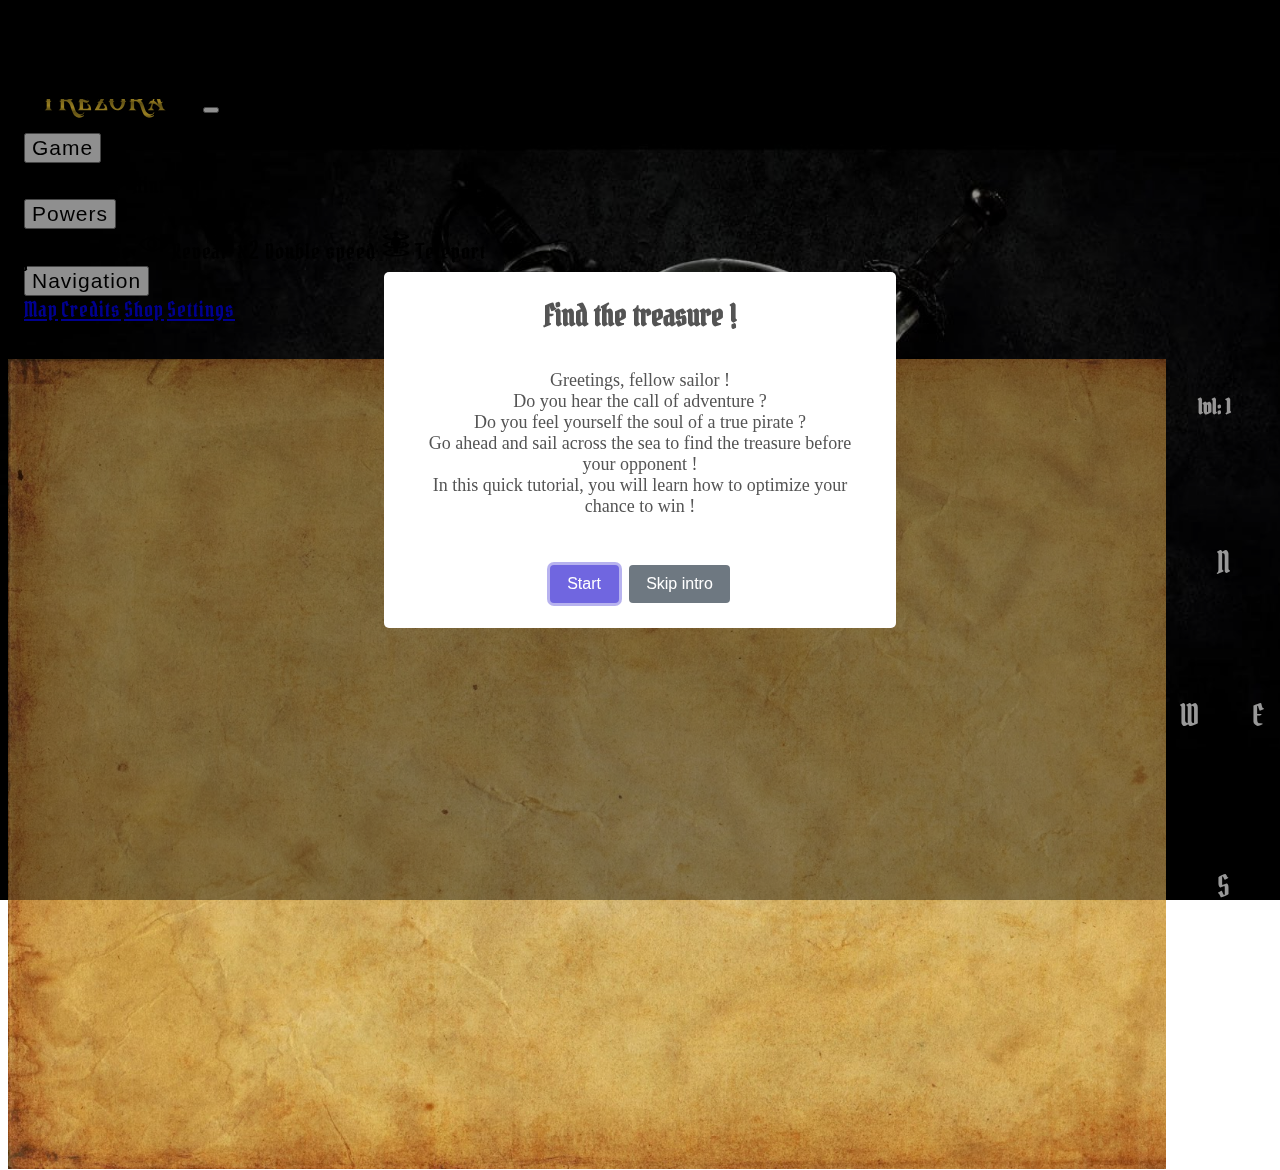
<file: index.html>
<!DOCTYPE html>
<html>
<head>
    <meta charset="UTF-8"/>
    <title>Trezora</title>
    <meta name="viewport" content="width=device-width, initial-scale=1, shrink-to-fit=no">
    <link rel="icon" href="favicon.ico" />
    <link rel="manifest" href="./manifest.json">
    <link rel="stylesheet" href="https://stackpath.bootstrapcdn.com/bootstrap/4.1.3/css/bootstrap.min.css"
          integrity="sha384-MCw98/SFnGE8fJT3GXwEOngsV7Zt27NXFoaoApmYm81iuXoPkFOJwJ8ERdknLPMO" crossorigin="anonymous">
    <script type="text/javascript" src="./libraries/sweetalert2.all.min.js"></script>
    <link rel="stylesheet" href="./libraries/sweetalert2.min.css">
    <script src="./scripts/Gamesystem.js"></script>
    <script src="./scripts/main.js"></script>
    <link rel="stylesheet" href="./styles/style.css">
    <link rel="stylesheet" href="./styles/map.css">
</head>
<body>
    <header>
        <nav class="navbar navbar-expand-lg fixed-top navbar-dark bg-dark">
            <a class="navbar-brand logo" id="logo" href="#">trezora</a>
            <button class="navbar-toggler" type="button" data-toggle="collapse" data-target="#navbarNavAltMarkup"
                    aria-controls="navbarNavAltMarkup" aria-expanded="false" aria-label="Toggle navigation">
                <span class="navbar-toggler-icon"></span>
            </button>
            <div class="collapse navbar-collapse" id="navbarNavAltMarkup">
                <div class="navbar-nav navdesktop">
                    <div class="dropdown">
                        <button class="btn btn-secondary dropdown-toggle" type="button" id="dropdownMenuButton" data-toggle="dropdown" aria-haspopup="true" aria-expanded="false">
                          Game
                        </button>
                        <div class="dropdown-menu" aria-labelledby="dropdownMenuButton">
                            <a class="dropdown-item" onclick="confirmNewGame()">
                                <svg width="30px" height="30px" viewBox="0 0 32 32" xmlns="http://www.w3.org/2000/svg">
                                    <g fill="none" fill-rule="evenodd">
                                        <path d="m0 0h32v32h-32z"/>
                                        <path d="m16 2v2h-1c-7.17970175 0-13 5.82029825-13 13 0 7.1797017 5.82029825 13 13 13 7.1797017 0 13-5.8202983 13-13 0-4.2891241-2.0939701-8.21220379-5.4976197-10.61865099l-.0010284 5.61865099h-2v-9h9v2l-5.4992882-.00033065c3.7221733 2.79318402 5.9979363 7.19873195 5.9979363 12.00033065 0 8.2842712-6.7157288 15-15 15-8.28427125 0-15-6.7157288-15-15 0-8.17940705 6.54678637-14.82973022 14.6861718-14.99678224l.3138282-.00321776z" fill="#000000" fill-rule="nonzero"/>
                                    </g>
                                </svg>
                                New
                            </a>
                            <a class="dropdown-item" onclick="hint()">
                                <svg fill="#000000" width="30px" height="30px" viewBox="0 0 56 56" xmlns="http://www.w3.org/2000/svg">
                                    <path d="M 27.9999 51.9063 C 41.0546 51.9063 51.9063 41.0781 51.9063 28 C 51.9063 14.9453 41.0312 4.0937 27.9765 4.0937 C 14.8983 4.0937 4.0937 14.9453 4.0937 28 C 4.0937 41.0781 14.9218 51.9063 27.9999 51.9063 Z M 27.9999 47.9219 C 16.9374 47.9219 8.1014 39.0625 8.1014 28 C 8.1014 16.9609 16.9140 8.0781 27.9765 8.0781 C 39.0155 8.0781 47.8983 16.9609 47.9219 28 C 47.9454 39.0625 39.0390 47.9219 27.9999 47.9219 Z M 27.5077 32.8516 C 28.6796 32.8516 29.4062 32.1250 29.4062 31.1875 L 29.4062 30.9063 C 29.4062 29.5937 30.1562 28.7734 31.7968 27.6953 C 34.0702 26.1953 35.6874 24.8125 35.6874 22.0234 C 35.6874 18.1094 32.2187 16.0234 28.2343 16.0234 C 24.2030 16.0234 21.5546 17.9219 20.9218 20.0781 C 20.8046 20.4766 20.7109 20.8516 20.7109 21.25 C 20.7109 22.2812 21.5546 22.8672 22.3280 22.8672 C 23.6640 22.8672 23.8749 22.1406 24.6249 21.2734 C 25.3983 19.9844 26.5234 19.2109 28.0936 19.2109 C 30.2265 19.2109 31.6093 20.4063 31.6093 22.2109 C 31.6093 23.8047 30.6249 24.5781 28.5858 25.9844 C 26.8983 27.1563 25.6327 28.3984 25.6327 30.6953 L 25.6327 31.0000 C 25.6327 32.2422 26.3124 32.8516 27.5077 32.8516 Z M 27.4609 39.8594 C 28.8202 39.8594 29.9921 38.7812 29.9921 37.4219 C 29.9921 36.0390 28.8436 34.9844 27.4609 34.9844 C 26.0780 34.9844 24.9296 36.0625 24.9296 37.4219 C 24.9296 38.7578 26.1014 39.8594 27.4609 39.8594 Z"/>
                                </svg>
                                Hint
                            </a>
                        </div>
                      </div>
                    <div class="dropdown">
                        <button class="btn btn-secondary dropdown-toggle" type="button" id="dropdownMenuButton" data-toggle="dropdown" aria-haspopup="true" aria-expanded="false">
                          Powers
                        </button>
                        <div class="dropdown-menu" aria-labelledby="dropdownMenuButton">
                            <a class="dropdown-item" onclick="usePower(this)" data-power = "compass">
                                <svg width="30px" height="30px" viewBox="0 0 100 100" xmlns="http://www.w3.org/2000/svg" xmlns:xlink="http://www.w3.org/1999/xlink" aria-hidden="true" role="img" class="iconify iconify--gis" preserveAspectRatio="xMidYMid meet">
                                    <path d="M49.956 10c-.591-.003-.916.4-1.007.872l-2.443 8.242a30.937 30.937 0 0 0-15.897 6.6c-2.538-1.378-5.075-2.763-7.615-4.133c-.47-.253-.882-.234-1.262.149c-.381.383-.273.947-.058 1.353l4.069 7.495a30.931 30.931 0 0 0-6.634 15.932c-2.774.823-5.552 1.639-8.323 2.467c-.51.153-.787.458-.786.998c.002.54.476.863.916.998l8.189 2.426a30.936 30.936 0 0 0 6.599 15.98c-1.385 2.552-2.778 5.104-4.156 7.658c-.253.47-.234.88.15 1.261c.382.38.946.274 1.352.06l7.537-4.091a30.933 30.933 0 0 0 15.922 6.622c.822 2.775 1.64 5.554 2.468 8.325c.153.51.458.787.998.786c.54-.002.863-.476.998-.916l2.426-8.189a30.89 30.89 0 0 0 16.006-6.632l7.568 4.11c.549.28.92.329 1.34-.087c.421-.416.366-.932.097-1.33l-4.12-7.593a30.962 30.962 0 0 0 6.591-15.958l8.233-2.44c.586-.19.883-.417.886-1.009c.003-.591-.4-.916-.872-1.007l-8.27-2.451a30.967 30.967 0 0 0-6.607-15.91l4.09-7.531c.279-.55.328-.92-.088-1.341a.957.957 0 0 0-.671-.305a1.15 1.15 0 0 0-.659.21l-7.546 4.097a30.883 30.883 0 0 0-15.978-6.62l-2.434-8.212c-.19-.586-.417-.883-1.009-.886zm-.001 4.176v31.04a4.783 4.783 0 0 0-2.306.619l-4.979-6.308l5.214-18.143l.7-2.441zM54.14 21.6a28.54 28.54 0 0 1 12.96 5.355l-9.797 5.318zm-8.377.025l-3.144 10.607c-3.241-1.762-6.484-3.517-9.726-5.278a28.553 28.553 0 0 1 12.87-5.329zM24.65 24.65l15.602 15.57l-.008.023c-1.987.589-3.972 1.18-5.96 1.768l-5.988-10.793l-1.223-2.205zm50.648.018l-3.343 3.344l-1.673 1.672L59.73 40.237l-.075-.022l-1.754-5.916l10.865-6.015l1.308-.722l.89-.494zm-2.278 8.188a28.554 28.554 0 0 1 5.355 12.907l-10.648-3.156zm-46.039.008l5.29 9.744c-3.554 1.05-7.104 2.108-10.657 3.16a28.538 28.538 0 0 1 5.367-12.904zm33.392 9.779l18.242 5.24l2.413.694l4.795 1.378h-31.04a4.783 4.783 0 0 0-.631-2.328zm-15.156 7.312l-.002.045c0 .798.2 1.583.581 2.284L39.5 57.241l-6.241-1.788l-11.88-3.4v-.002l-2.438-.698l-4.813-1.378zm33.184 4.184a28.538 28.538 0 0 1-5.348 12.95l-5.313-9.79zm-56.79.003l10.647 3.155c-1.775 3.265-3.542 6.532-5.316 9.797a28.549 28.549 0 0 1-5.331-12.952zm30.697.047l4.96 6.211l-1.803 6.296L52.05 78.62l-.698 2.439l-1.378 4.813l-.02-31.09c.842.002 1.716-.218 2.354-.593zm13.403 3.71l6.01 10.86l1.218 2.199l2.421 4.374l-3.374-3.375l-1.673-1.672l-10.607-10.607zm-25.475 1.832c.592 2 1.187 3.996 1.778 5.996l-10.786 5.984l-2.207 1.224l-4.405 2.445zm17.074 7.966l9.82 5.333a28.552 28.552 0 0 1-12.989 5.358zm-14.7.042c1.05 3.55 2.106 7.097 3.157 10.646a28.54 28.54 0 0 1-12.894-5.36z" fill="#000000"></path>
                                    <path d="M46 8V0h1.981l4.127 5.342V0H54v8h-2.043l-4.065-5.217V8z" aria-label="N" letter-spacing="0" fill="#000000"></path>
                                    <path d="M46 97.347l1.933-.147q.174.764.705 1.123q.536.359 1.443.359q.96 0 1.442-.317q.49-.321.49-.749q0-.274-.208-.464q-.201-.195-.711-.337q-.349-.095-1.59-.338q-1.598-.31-2.242-.764q-.906-.639-.906-1.556q0-.59.423-1.102q.43-.517 1.228-.786q.805-.269 1.94-.269q1.852 0 2.785.638q.94.638.986 1.703l-1.986.069q-.128-.596-.55-.854q-.417-.264-1.256-.264q-.866 0-1.356.28q-.315.179-.315.48q0 .274.295.469q.376.248 1.826.517q1.45.269 2.14.559q.699.284 1.088.785q.396.496.396 1.23q0 .664-.47 1.244t-1.329.865q-.859.279-2.14.279q-1.866 0-2.866-.675q-1-.68-1.195-1.978z" aria-label="S" letter-spacing="0" fill="#000000"></path>
                                    <path d="M92 54v-8h7.8v1.353h-5.676v1.774h5.28v1.348h-5.28v2.177H100V54z" aria-label="E" letter-spacing="0" fill="#000000"></path>
                                    <path d="M1.455 54L0 46h1.26l.919 5.495L3.293 46h1.464l1.068 5.588L6.761 46H8l-1.48 8H5.214L4 48.02L2.79 54z" aria-label="W" letter-spacing="0" fill="#000000"></path>
                                </svg>
                                Compass
                            </a>
                            <a class="dropdown-item" onclick="usePower(this)" data-power = "reveal">
                                <svg version="1.1" id="Layer_1" xmlns="http://www.w3.org/2000/svg" xmlns:xlink="http://www.w3.org/1999/xlink" 
                                        width="30px" height="30px" viewBox="0 0 40 40" enable-background="new 0 0 40 40" xml:space="preserve">
                                    <g>
                                        <path fill = "#000000" fill-rule="evenodd" clip-rule="evenodd" d="M20,29.616c-6.911,0-13.412-3.681-17-9.615c3.588-5.935,10.089-9.617,17-9.617
                                            c6.91,0,13.412,3.682,17,9.617C33.412,25.936,26.91,29.616,20,29.616L20,29.616z M19.998,12.254
                                            c-5.817,0-11.309,2.848-14.687,7.618l-0.088,0.125l0.088,0.124c3.378,4.77,8.87,7.618,14.687,7.618
                                            c5.82,0,11.311-2.849,14.687-7.618l0.089-0.124l-0.089-0.125C31.309,15.103,25.818,12.254,19.998,12.254L19.998,12.254z"/>
                                        <path  fill = "#000000" fill-rule="evenodd" clip-rule="evenodd" d="M19.987,13.521c-3.574,0-6.478,2.9-6.478,6.479c0,3.579,2.904,6.478,6.478,6.478
                                            c3.581,0,6.478-2.898,6.478-6.478C26.465,16.42,23.568,13.521,19.987,13.521z M19.987,24.857c-2.68,0-4.858-2.175-4.858-4.858
                                            s2.178-4.859,4.858-4.859c2.686,0,4.858,2.175,4.858,4.859S22.673,24.857,19.987,24.857z"/>
                                    </g>
                                </svg>
                                Reveal
                            </a>
                            <a class="dropdown-item" onclick="usePower(this)" data-power = "doublespeed">
                                <span style="font-size: 25px;width:30px;margin-left:5px;margin-right: 5px;">x2</span>Double speed
                            </a>
                            <a class="dropdown-item" onclick="usePower(this)"  data-power = "teleport">
                                <svg width="30px" height="30px" viewBox="0 0 512 512" xmlns="http://www.w3.org/2000/svg">
                                    <path fill="#000000" d="M249.334 22.717c-18.64 2.424-35.677 23.574-37.043 51.49v.02c-.057 1.186-.097 2.38-.097 3.59 0 16.362 5.658 30.827 13.942 40.818l10.127 12.213-15.592 2.933c-10.75 2.025-18.622 7.702-25.373 16.978-2.285 3.14-4.384 6.707-6.31 10.62-57.54-6.44-97.91-21.06-97.91-37.952 0-17.363 42.647-31.983 102.75-37.97-.213-2.51-.323-5.057-.323-7.636v-.002c0-.84.024-1.674.047-2.51-96.43 6.77-167.298 29.15-167.3 55.71-.002 25.33 64.462 46.86 154.074 54.67-.19.742-.394 1.465-.576 2.216-2.36 9.72-4.05 20.22-5.268 31.03-.01 0-.02 0-.03.002-.418 3.653-.78 7.34-1.095 11.046l.05-.005c-1.316 15.777-1.772 31.88-1.893 46.95h35.894l2.115 28.4c-68.24-4.994-118.444-21.004-118.444-39.843 0-13.243 24.83-24.89 63.27-32.33.3-4.056.66-8.115 1.076-12.162-76.42 9.353-129.17 29.168-129.172 52.086-.002 28.17 79.71 51.643 185.098 56.768l5.94 79.77c10.5 2.648 24.84 4.162 39.017 4.068 13.79-.092 27.235-1.71 36.45-4l5.263-79.846c105.308-5.14 184.935-28.605 184.935-56.76 0-23.013-53.196-42.895-130.13-52.2.304 4.02.557 8.047.755 12.07 38.883 7.43 63.965 19.17 63.965 32.536 0 18.84-49.804 34.85-117.908 39.844l1.87-28.402h34.18c-.012-15.113-.127-31.27-1.033-47.094.01 0 .02.002.032.004-.214-3.687-.472-7.352-.782-10.986l-.02-.002c-.94-11.157-2.367-21.984-4.546-31.967-.09-.405-.184-.803-.275-1.206 89.518-7.826 153.893-29.344 153.893-54.656 0-26.787-72.076-49.332-169.77-55.887.025.895.053 1.788.053 2.688 0 2.5-.104 4.97-.304 7.407 61.19 5.836 104.61 20.61 104.61 38.2 0 16.805-39.633 31.355-96.524 37.848-2.01-4.283-4.26-8.15-6.762-11.505-6.83-9.167-15.063-14.81-27.14-16.682l-15.913-2.47 10.037-12.59c6.928-8.69 11.912-20.715 13.057-34.268h.002c.163-1.95.25-3.93.25-5.938 0-.77-.022-1.532-.048-2.29-.015-.48-.033-.958-.057-1.434h-.002c-1.48-29.745-20.507-51.3-41.076-51.3-2.528 0-3.966-.087-4.03-.08h-.003zM194.54 355.822c-97.11 6.655-168.573 29.11-168.573 55.8 0 31.932 102.243 57.815 228.367 57.815S482.7 443.555 482.7 411.623c0-26.608-71.02-49.004-167.67-55.736l-.655 9.93c60.363 6.055 103.074 20.956 103.074 38.394 0 22.81-73.032 41.298-163.12 41.298-90.088 0-163.12-18.49-163.12-41.297 0-17.533 43.18-32.502 104.07-38.493l-.74-9.895z"/>
                                </svg>
                                Teleport
                            </a>
                        </div>
                      </div>
                    <div class="dropdown">
                        <button class="btn btn-secondary dropdown-toggle" type="button" id="dropdownMenuButton" data-toggle="dropdown" aria-haspopup="true" aria-expanded="false">
                          Navigation
                        </button>
                        <div class="dropdown-menu" aria-labelledby="dropdownMenuButton">
                          <a class="dropdown-item" href="./index.html">Map</a>
                          <a class="dropdown-item" href="./credits.html">Credits</a>
                          <a class="dropdown-item" href="./shop.html">Shop</a>
                          <a class="dropdown-item" href="./settings.html">Settings</a>
                        </div>
                      </div>
                </div>
                <div class="navbar-nav navresponsive">
                    <a class="nav-item" onclick="confirmNewGame()" title = "New">
                        <svg width="40px" height="40px" viewBox="0 0 32 32" xmlns="http://www.w3.org/2000/svg">
                            <g fill="none" fill-rule="evenodd">
                                <path d="m0 0h32v32h-32z"/>
                                <path d="m16 2v2h-1c-7.17970175 0-13 5.82029825-13 13 0 7.1797017 5.82029825 13 13 13 7.1797017 0 13-5.8202983 13-13 0-4.2891241-2.0939701-8.21220379-5.4976197-10.61865099l-.0010284 5.61865099h-2v-9h9v2l-5.4992882-.00033065c3.7221733 2.79318402 5.9979363 7.19873195 5.9979363 12.00033065 0 8.2842712-6.7157288 15-15 15-8.28427125 0-15-6.7157288-15-15 0-8.17940705 6.54678637-14.82973022 14.6861718-14.99678224l.3138282-.00321776z" fill="#fff" fill-rule="nonzero"/>
                            </g>
                        </svg>
                    </a>
                    <a class="nav-item" href="./shop.html">
                        <img class="shopicon" src="./images/shop_icon.png" alt="" height="40" width="40">
                    </a>
                    <a class="nav-item" href="./settings.html">
                        <img class="shopicon" src="./images/settings/settings.svg" alt="" height="40" width="40">
                    </a>
                    <a class="nav-item" onclick="hint()" title = "Hint">
                        <svg fill="#fff" width="40px" height="40px" viewBox="0 0 56 56" xmlns="http://www.w3.org/2000/svg">
                            <path d="M 27.9999 51.9063 C 41.0546 51.9063 51.9063 41.0781 51.9063 28 C 51.9063 14.9453 41.0312 4.0937 27.9765 4.0937 C 14.8983 4.0937 4.0937 14.9453 4.0937 28 C 4.0937 41.0781 14.9218 51.9063 27.9999 51.9063 Z M 27.9999 47.9219 C 16.9374 47.9219 8.1014 39.0625 8.1014 28 C 8.1014 16.9609 16.9140 8.0781 27.9765 8.0781 C 39.0155 8.0781 47.8983 16.9609 47.9219 28 C 47.9454 39.0625 39.0390 47.9219 27.9999 47.9219 Z M 27.5077 32.8516 C 28.6796 32.8516 29.4062 32.1250 29.4062 31.1875 L 29.4062 30.9063 C 29.4062 29.5937 30.1562 28.7734 31.7968 27.6953 C 34.0702 26.1953 35.6874 24.8125 35.6874 22.0234 C 35.6874 18.1094 32.2187 16.0234 28.2343 16.0234 C 24.2030 16.0234 21.5546 17.9219 20.9218 20.0781 C 20.8046 20.4766 20.7109 20.8516 20.7109 21.25 C 20.7109 22.2812 21.5546 22.8672 22.3280 22.8672 C 23.6640 22.8672 23.8749 22.1406 24.6249 21.2734 C 25.3983 19.9844 26.5234 19.2109 28.0936 19.2109 C 30.2265 19.2109 31.6093 20.4063 31.6093 22.2109 C 31.6093 23.8047 30.6249 24.5781 28.5858 25.9844 C 26.8983 27.1563 25.6327 28.3984 25.6327 30.6953 L 25.6327 31.0000 C 25.6327 32.2422 26.3124 32.8516 27.5077 32.8516 Z M 27.4609 39.8594 C 28.8202 39.8594 29.9921 38.7812 29.9921 37.4219 C 29.9921 36.0390 28.8436 34.9844 27.4609 34.9844 C 26.0780 34.9844 24.9296 36.0625 24.9296 37.4219 C 24.9296 38.7578 26.1014 39.8594 27.4609 39.8594 Z"/>
                        </svg>
                    </a>
                    <a class="nav-item" href="./credits.html" title = "Credits">
                        <svg width="40px" height="40px" viewBox="0 0 24 24" fill="none" xmlns="http://www.w3.org/2000/svg">
                            <path d="M12 22C6.48 22 2 17.52 2 12C2 6.48 6.48 2 12 2C17.52 2 22 6.48 22 12C22 17.52 17.52 22 12 22Z" stroke="#fff" stroke-width="1.5" stroke-linecap="round" stroke-linejoin="round"/>
                            <path d="M14.88 15C14.17 15.62 13.25 16 12.24 16C10.03 16 8.23999 14.21 8.23999 12C8.23999 9.79 10.03 8 12.24 8C13.25 8 14.17 8.38 14.88 9" stroke="#fff" stroke-width="1.5" stroke-linecap="round" stroke-linejoin="round"/>
                        </svg>
                    </a>
                </div>
                <div class="navbar-nav navresponsive">
                    <a class="nav-item" onclick="usePower(this)" title = "compass" data-power="compass">
                        <svg width="40px" height="40px" viewBox="0 0 100 100" xmlns="http://www.w3.org/2000/svg" xmlns:xlink="http://www.w3.org/1999/xlink" aria-hidden="true" role="img" class="iconify iconify--gis" preserveAspectRatio="xMidYMid meet">
                            <path d="M49.956 10c-.591-.003-.916.4-1.007.872l-2.443 8.242a30.937 30.937 0 0 0-15.897 6.6c-2.538-1.378-5.075-2.763-7.615-4.133c-.47-.253-.882-.234-1.262.149c-.381.383-.273.947-.058 1.353l4.069 7.495a30.931 30.931 0 0 0-6.634 15.932c-2.774.823-5.552 1.639-8.323 2.467c-.51.153-.787.458-.786.998c.002.54.476.863.916.998l8.189 2.426a30.936 30.936 0 0 0 6.599 15.98c-1.385 2.552-2.778 5.104-4.156 7.658c-.253.47-.234.88.15 1.261c.382.38.946.274 1.352.06l7.537-4.091a30.933 30.933 0 0 0 15.922 6.622c.822 2.775 1.64 5.554 2.468 8.325c.153.51.458.787.998.786c.54-.002.863-.476.998-.916l2.426-8.189a30.89 30.89 0 0 0 16.006-6.632l7.568 4.11c.549.28.92.329 1.34-.087c.421-.416.366-.932.097-1.33l-4.12-7.593a30.962 30.962 0 0 0 6.591-15.958l8.233-2.44c.586-.19.883-.417.886-1.009c.003-.591-.4-.916-.872-1.007l-8.27-2.451a30.967 30.967 0 0 0-6.607-15.91l4.09-7.531c.279-.55.328-.92-.088-1.341a.957.957 0 0 0-.671-.305a1.15 1.15 0 0 0-.659.21l-7.546 4.097a30.883 30.883 0 0 0-15.978-6.62l-2.434-8.212c-.19-.586-.417-.883-1.009-.886zm-.001 4.176v31.04a4.783 4.783 0 0 0-2.306.619l-4.979-6.308l5.214-18.143l.7-2.441zM54.14 21.6a28.54 28.54 0 0 1 12.96 5.355l-9.797 5.318zm-8.377.025l-3.144 10.607c-3.241-1.762-6.484-3.517-9.726-5.278a28.553 28.553 0 0 1 12.87-5.329zM24.65 24.65l15.602 15.57l-.008.023c-1.987.589-3.972 1.18-5.96 1.768l-5.988-10.793l-1.223-2.205zm50.648.018l-3.343 3.344l-1.673 1.672L59.73 40.237l-.075-.022l-1.754-5.916l10.865-6.015l1.308-.722l.89-.494zm-2.278 8.188a28.554 28.554 0 0 1 5.355 12.907l-10.648-3.156zm-46.039.008l5.29 9.744c-3.554 1.05-7.104 2.108-10.657 3.16a28.538 28.538 0 0 1 5.367-12.904zm33.392 9.779l18.242 5.24l2.413.694l4.795 1.378h-31.04a4.783 4.783 0 0 0-.631-2.328zm-15.156 7.312l-.002.045c0 .798.2 1.583.581 2.284L39.5 57.241l-6.241-1.788l-11.88-3.4v-.002l-2.438-.698l-4.813-1.378zm33.184 4.184a28.538 28.538 0 0 1-5.348 12.95l-5.313-9.79zm-56.79.003l10.647 3.155c-1.775 3.265-3.542 6.532-5.316 9.797a28.549 28.549 0 0 1-5.331-12.952zm30.697.047l4.96 6.211l-1.803 6.296L52.05 78.62l-.698 2.439l-1.378 4.813l-.02-31.09c.842.002 1.716-.218 2.354-.593zm13.403 3.71l6.01 10.86l1.218 2.199l2.421 4.374l-3.374-3.375l-1.673-1.672l-10.607-10.607zm-25.475 1.832c.592 2 1.187 3.996 1.778 5.996l-10.786 5.984l-2.207 1.224l-4.405 2.445zm17.074 7.966l9.82 5.333a28.552 28.552 0 0 1-12.989 5.358zm-14.7.042c1.05 3.55 2.106 7.097 3.157 10.646a28.54 28.54 0 0 1-12.894-5.36z" fill="#fff"></path>
                            <path d="M46 8V0h1.981l4.127 5.342V0H54v8h-2.043l-4.065-5.217V8z" aria-label="N" letter-spacing="0" fill="#fff"></path>
                            <path d="M46 97.347l1.933-.147q.174.764.705 1.123q.536.359 1.443.359q.96 0 1.442-.317q.49-.321.49-.749q0-.274-.208-.464q-.201-.195-.711-.337q-.349-.095-1.59-.338q-1.598-.31-2.242-.764q-.906-.639-.906-1.556q0-.59.423-1.102q.43-.517 1.228-.786q.805-.269 1.94-.269q1.852 0 2.785.638q.94.638.986 1.703l-1.986.069q-.128-.596-.55-.854q-.417-.264-1.256-.264q-.866 0-1.356.28q-.315.179-.315.48q0 .274.295.469q.376.248 1.826.517q1.45.269 2.14.559q.699.284 1.088.785q.396.496.396 1.23q0 .664-.47 1.244t-1.329.865q-.859.279-2.14.279q-1.866 0-2.866-.675q-1-.68-1.195-1.978z" aria-label="S" letter-spacing="0" fill="#fff"></path>
                            <path d="M92 54v-8h7.8v1.353h-5.676v1.774h5.28v1.348h-5.28v2.177H100V54z" aria-label="E" letter-spacing="0" fill="#fff"></path>
                            <path d="M1.455 54L0 46h1.26l.919 5.495L3.293 46h1.464l1.068 5.588L6.761 46H8l-1.48 8H5.214L4 48.02L2.79 54z" aria-label="W" letter-spacing="0" fill="#fff"></path>
                        </svg>
                    </a>
                    <a class="nav-item" onclick="usePower(this)" title = "reveal" data-power="reveal">
                        <svg version="1.1" id="Layer_1" xmlns="http://www.w3.org/2000/svg" xmlns:xlink="http://www.w3.org/1999/xlink" 
                            width="40px" height="40px" viewBox="0 0 40 40" enable-background="new 0 0 40 40" xml:space="preserve">
                        <g>
                            <path fill = "#fff" fill-rule="evenodd" clip-rule="evenodd" d="M20,29.616c-6.911,0-13.412-3.681-17-9.615c3.588-5.935,10.089-9.617,17-9.617
                                c6.91,0,13.412,3.682,17,9.617C33.412,25.936,26.91,29.616,20,29.616L20,29.616z M19.998,12.254
                                c-5.817,0-11.309,2.848-14.687,7.618l-0.088,0.125l0.088,0.124c3.378,4.77,8.87,7.618,14.687,7.618
                                c5.82,0,11.311-2.849,14.687-7.618l0.089-0.124l-0.089-0.125C31.309,15.103,25.818,12.254,19.998,12.254L19.998,12.254z"/>
                            <path  fill = "#fff" fill-rule="evenodd" clip-rule="evenodd" d="M19.987,13.521c-3.574,0-6.478,2.9-6.478,6.479c0,3.579,2.904,6.478,6.478,6.478
                                c3.581,0,6.478-2.898,6.478-6.478C26.465,16.42,23.568,13.521,19.987,13.521z M19.987,24.857c-2.68,0-4.858-2.175-4.858-4.858
                                s2.178-4.859,4.858-4.859c2.686,0,4.858,2.175,4.858,4.859S22.673,24.857,19.987,24.857z"/>
                        </g>
                        </svg>
                    </a>
                    <a class="nav-item doublespeed" onclick="usePower(this)" title = "double speed" data-power = "doublespeed">x2</a>
                    <a class="nav-item" onclick="usePower(this)" title = "teleport" data-power = "teleport">
                        <svg width="40px" height="40px" viewBox="0 0 512 512" xmlns="http://www.w3.org/2000/svg">
                            <path fill="#fff" d="M249.334 22.717c-18.64 2.424-35.677 23.574-37.043 51.49v.02c-.057 1.186-.097 2.38-.097 3.59 0 16.362 5.658 30.827 13.942 40.818l10.127 12.213-15.592 2.933c-10.75 2.025-18.622 7.702-25.373 16.978-2.285 3.14-4.384 6.707-6.31 10.62-57.54-6.44-97.91-21.06-97.91-37.952 0-17.363 42.647-31.983 102.75-37.97-.213-2.51-.323-5.057-.323-7.636v-.002c0-.84.024-1.674.047-2.51-96.43 6.77-167.298 29.15-167.3 55.71-.002 25.33 64.462 46.86 154.074 54.67-.19.742-.394 1.465-.576 2.216-2.36 9.72-4.05 20.22-5.268 31.03-.01 0-.02 0-.03.002-.418 3.653-.78 7.34-1.095 11.046l.05-.005c-1.316 15.777-1.772 31.88-1.893 46.95h35.894l2.115 28.4c-68.24-4.994-118.444-21.004-118.444-39.843 0-13.243 24.83-24.89 63.27-32.33.3-4.056.66-8.115 1.076-12.162-76.42 9.353-129.17 29.168-129.172 52.086-.002 28.17 79.71 51.643 185.098 56.768l5.94 79.77c10.5 2.648 24.84 4.162 39.017 4.068 13.79-.092 27.235-1.71 36.45-4l5.263-79.846c105.308-5.14 184.935-28.605 184.935-56.76 0-23.013-53.196-42.895-130.13-52.2.304 4.02.557 8.047.755 12.07 38.883 7.43 63.965 19.17 63.965 32.536 0 18.84-49.804 34.85-117.908 39.844l1.87-28.402h34.18c-.012-15.113-.127-31.27-1.033-47.094.01 0 .02.002.032.004-.214-3.687-.472-7.352-.782-10.986l-.02-.002c-.94-11.157-2.367-21.984-4.546-31.967-.09-.405-.184-.803-.275-1.206 89.518-7.826 153.893-29.344 153.893-54.656 0-26.787-72.076-49.332-169.77-55.887.025.895.053 1.788.053 2.688 0 2.5-.104 4.97-.304 7.407 61.19 5.836 104.61 20.61 104.61 38.2 0 16.805-39.633 31.355-96.524 37.848-2.01-4.283-4.26-8.15-6.762-11.505-6.83-9.167-15.063-14.81-27.14-16.682l-15.913-2.47 10.037-12.59c6.928-8.69 11.912-20.715 13.057-34.268h.002c.163-1.95.25-3.93.25-5.938 0-.77-.022-1.532-.048-2.29-.015-.48-.033-.958-.057-1.434h-.002c-1.48-29.745-20.507-51.3-41.076-51.3-2.528 0-3.966-.087-4.03-.08h-.003zM194.54 355.822c-97.11 6.655-168.573 29.11-168.573 55.8 0 31.932 102.243 57.815 228.367 57.815S482.7 443.555 482.7 411.623c0-26.608-71.02-49.004-167.67-55.736l-.655 9.93c60.363 6.055 103.074 20.956 103.074 38.394 0 22.81-73.032 41.298-163.12 41.298-90.088 0-163.12-18.49-163.12-41.297 0-17.533 43.18-32.502 104.07-38.493l-.74-9.895z"/>
                        </svg>
                    </a>
                </div>
            </div>
        </nav>
    </header>
    <div class="page-container">
        <div class="row">
            <div class="map-container">
                <div class="map" id = "map" style="max-height:100vh;">
                    <div class="row column" style="display: none;">
                        <div class="tile">
                            <div class="tile-name"></div>
                            <div class="tile-name coords"></div>
                        </div>
                    </div>
                </div>
            </div>
            <div class="navigation-container">
                <div class="navigation">
                    <h2 class="levelTitle">lvl: <span id = "level"></span></h2>
                    <a onclick="moveDirection('W',null, this)" class="west">W</a>
                    <a onclick="moveDirection('N',null, this);" class="north">N</a>
                    <a onclick="moveDirection('S',null, this)" class="south">S</a>
                    <a onclick="moveDirection('E',null, this)" class="east">E</a>
                    <button type="button" class="transparent-button disabled" onclick="fight(window.boat,window.boat2);" id="fightButton">
                        <img src="./images/fight/sabres.png" alt="FIGHT" class="fight-icon">
                    </button>
                </div>
            </div>
        </div>
    </div>
    <div id = "boat" class="boat notinit" style="display: none;">
        <img  class="boat-skin" alt="Black Pearl" />
        <span class="lifebar"></span>
    </div>
    <div id="boat2" class="boat notinit" style="display: none;">
        <img class="boat-skin" src="./images/boat2.png" alt="Silent Mary"/>
        <span class="lifebar"></span>
    </div>
    <img src="./images/fight/nuage.png" width="1px" style="position:absolute;visibility:hidden;">
    <img src="./images/fight/explosion.png"  width="1px" style="position:absolute;visibility:hidden;">
    <script src="https://code.jquery.com/jquery-3.3.1.slim.min.js"
            integrity="sha384-q8i/X+965DzO0rT7abK41JStQIAqVgRVzpbzo5smXKp4YfRvH+8abtTE1Pi6jizo"
            crossorigin="anonymous"></script>
    <script src="https://cdnjs.cloudflare.com/ajax/libs/popper.js/1.14.3/umd/popper.min.js"
            integrity="sha384-ZMP7rVo3mIykV+2+9J3UJ46jBk0WLaUAdn689aCwoqbBJiSnjAK/l8WvCWPIPm49"
            crossorigin="anonymous"></script>
    <script src="https://stackpath.bootstrapcdn.com/bootstrap/4.1.3/js/bootstrap.min.js"
            integrity="sha384-ChfqqxuZUCnJSK3+MXmPNIyE6ZbWh2IMqE241rYiqJxyMiZ6OW/JmZQ5stwEULTy"
            crossorigin="anonymous"></script>
</body>
</html>
<script src="./scripts/Storedobject.js"></script>
<script src="./scripts/Player.js"></script>
<script src="./scripts/Boat.js"></script>
<script src="./scripts/tutorial.js"></script>
<script src="./scripts/map.js"></script>
<script>
    var map = document.getElementById('map')
    map.style = `--columnCount: ${gamesystem.columnCount};--rowCount: ${gamesystem.rowCount};--movementAnimationDuration: ${gamesystem.movementAnimationDuration}s;`
    if(getItem('displayTuto') == "no" && (
        getItem('boatCoordX') == null || 
        getItem('boatCoordY') == null ||
        getItem('treasureFound') == 1
        ))
    {
        newGame();
    }
   
    console.log(getItem('treasureCoordX'))
    console.log(getItem('treasureCoordY'))

    var player = new Player()
    var boatObject = new Boat("boat", "human")
    var boat2Object = new Boat("boat2", "AI")
    window.boat = boatObject
    window.boat2 = boat2Object

    const column = document.querySelector('.row.column');
    const tile = document.querySelector('.tile');
    window.level = document.getElementById('level');
    window.map = map;
    const boat = boatObject.domElement;
    const boat2 = boat2Object.domElement;


    // Init Map
    for (let y = 1; y <= gamesystem.rowCount; y++) 
    {
        let col = column.cloneNode();
        for (let x = 1; x <= gamesystem.columnCount; x++) 
        {
            let tileClone = tile.cloneNode() 
            tileClone.dataset.cordX = x;
            tileClone.dataset.cordY = y;
            col.appendChild(tileClone);
            if(boatObject.coordX == x && boatObject.coordY == y)
            {
                tileClone.appendChild(boat);
                boat.classList.remove("notinit")
                boat.style.display = "block";
                boat.getElementsByTagName('img')[0].src = !getItem('boat-skin')  ?  './images/skins/boat.png' : getItem('boat-skin');
            }
            if(boat2Object.coordX == x && boat2Object.coordY == y)
            {
                tileClone.appendChild(boat2);
                boat2.classList.remove("notinit")
                boat2.style.display = "block";
            }
            tileClone.classList.add(getItem(x+'-'+y))
        }
        map.appendChild(col);
        col.style.display = "flex";
    }
    boatObject.refreshNearbyTargets()

    // Mobile menu
    var chevron = document.querySelector('.navbar-toggler-icon');
    var navbar = document.querySelector('nav.navbar')
    if(chevron != null && navbar != null)
    {
        chevron.addEventListener('mouseup', (e) => {
            const navbarcollapse = document.querySelector('.navbar-collapse');
            if(navbarcollapse != null)
            {
                if(!navbarcollapse.classList.contains('show'))
                {
                    e.target.style = "transform:rotate(180deg)";
                    navbar.style.height = "unset"
                }
                else
                {
                    e.target.style = "";
                }
            }
        })
    }

    document.querySelectorAll('.navresponsive .nav-item').forEach(el => el.addEventListener("click", () => chevron.click()))
    if(getItem('displayTuto') != "no")
    {
        intro();
    }
    else if(getItem('firstgame') == 1)
    {
        tutorial();
    }
    else
    {
        setTimeout(() => {
            if(getItem('displayType') == "1")
            {
                hint();
                setItem('displayType', "0");
            }
        }, 2000)
    }
    window.fightButton = document.getElementById('fightButton')
    handleVisibilityFightButton()
    hidePowersNotUnlocked()
    displayLevel()
    updateDisplayGoneThere(JSON.parse(getItem('goneThere')))
</script>
</file>
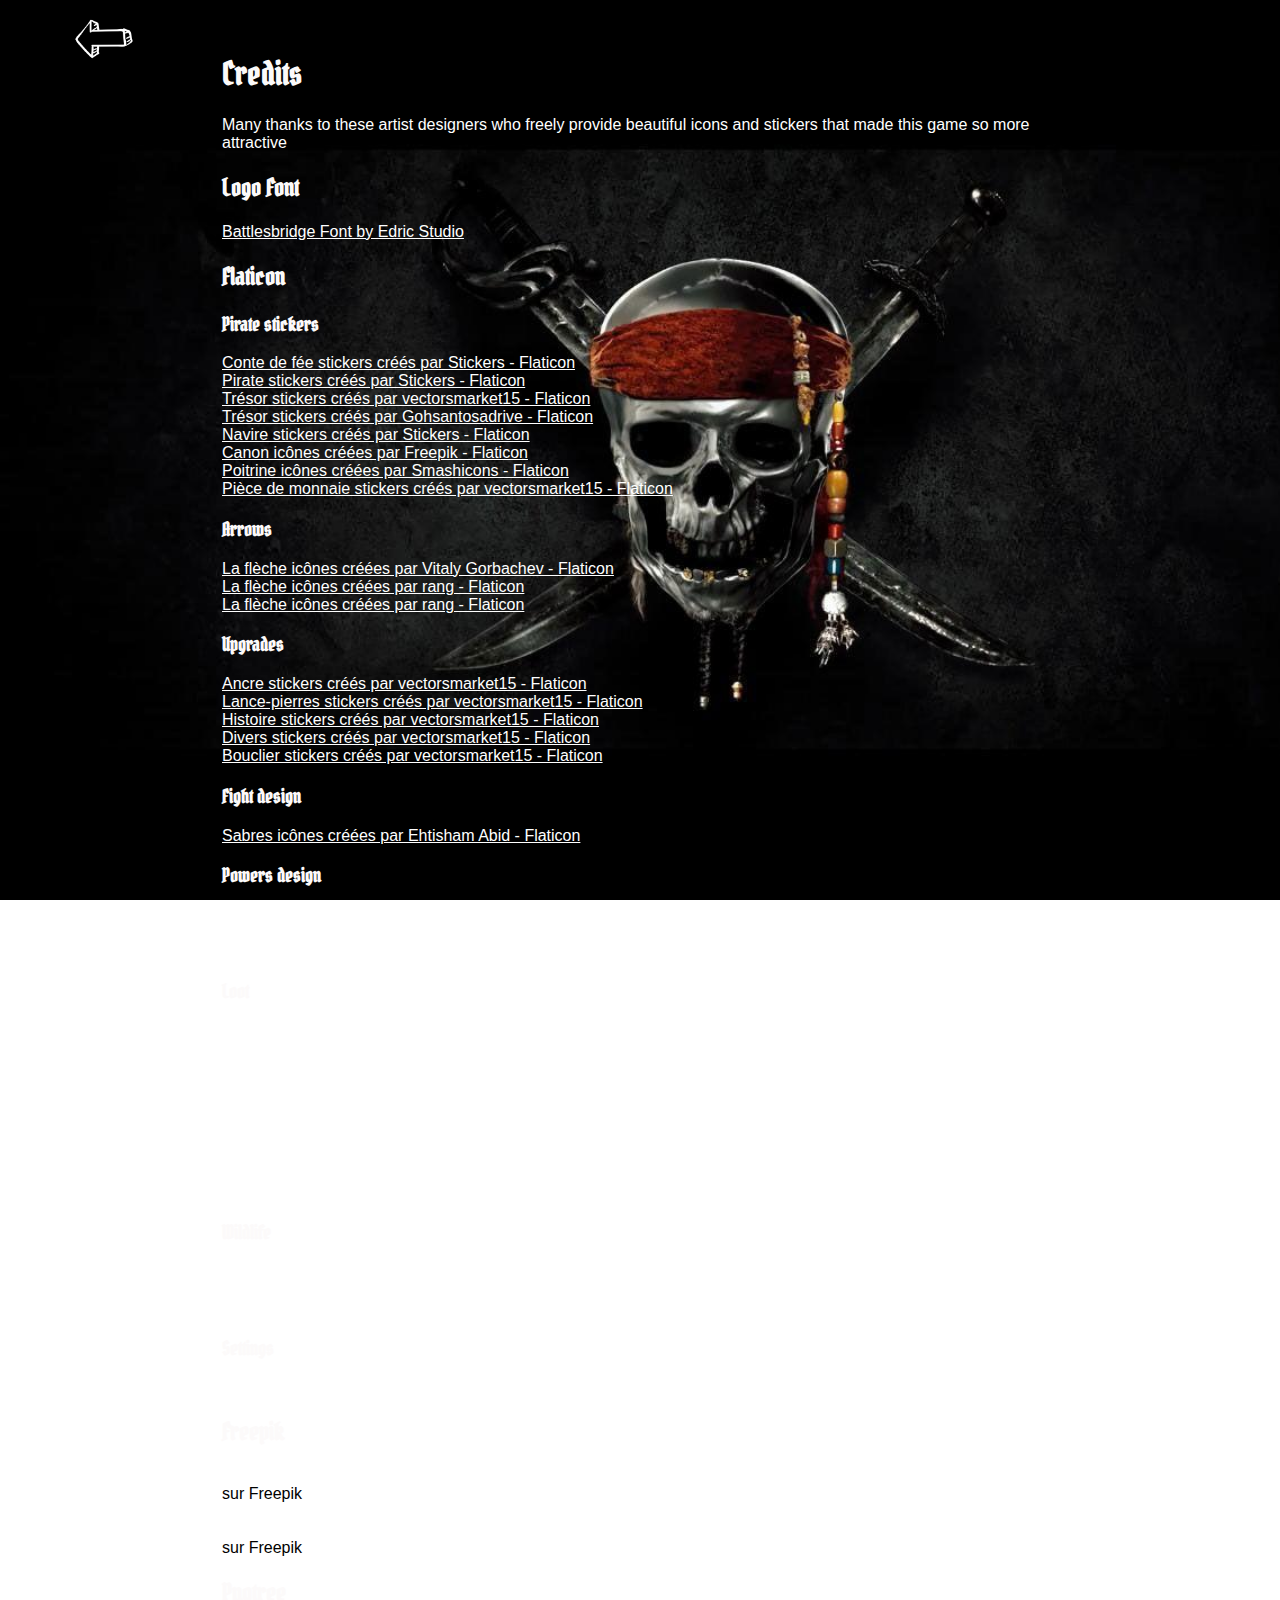
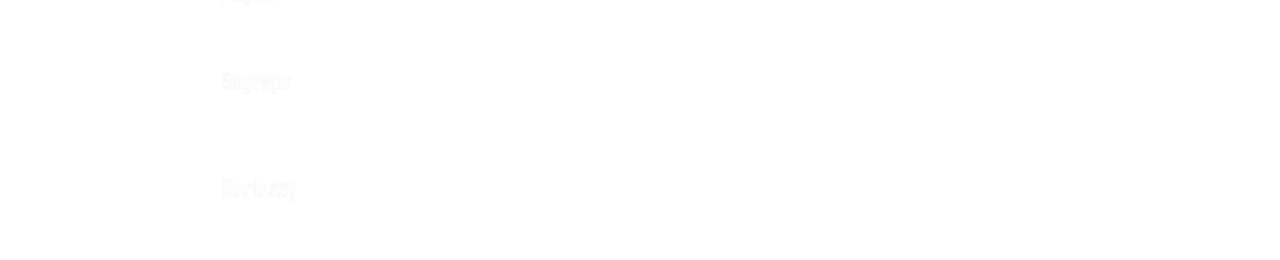
<file: credits.html>
<!DOCTYPE html>
<html lang="en">
<head>
    <meta charset="UTF-8">
    <meta name="viewport" content="width=device-width, initial-scale=1.0">
    <title>Credits</title>
    <link rel="manifest" href="./manifest.json">
    <link rel="icon" href="favicon.ico" />
    <link rel="stylesheet" href="./styles/style.css">
</head>
<style>
    div > a {
        display: block;
        color: #fff;
    }
</style>
<body style="max-width:900px;padding:2em;margin:auto;box-sizing:border-box;overflow-x:hidden;font-family : Arial, Helvetica, sans-serif">
    <a href="./index.html" class="previous" style="top:-5px;">
        <img src="./images/arrows/arrow-shadow.png" width="80" alt="Return to the game">
    </a>
    <h1>Credits</h1>
    <p style="color: #fff;">Many thanks to these artist designers who freely provide beautiful icons and stickers that made this game so more attractive</p>
    <section>
        <h2>Logo Font</h2>
        <div>
            <a href="https://www.fontspace.com/battlesbridge-font-f70294">Battlesbridge Font by Edric Studio</a>
        </div>
        <h2>Flaticon</h2>
        <div>
            <h3>Pirate stickers</h3>
            <div>
                <a href="https://www.flaticon.com/fr/stickers-gratuites/conte-de-fee" title="conte de fée stickers">Conte de fée stickers créés par Stickers - Flaticon</a>
                <a href="https://www.flaticon.com/fr/stickers-gratuites/pirate" title="pirate stickers">Pirate stickers créés par Stickers - Flaticon</a>
                <a href="https://www.flaticon.com/fr/stickers-gratuites/tresor" title="trésor stickers">Trésor stickers créés par vectorsmarket15 - Flaticon</a>
                <a href="https://www.flaticon.com/fr/stickers-gratuites/tresor" title="trésor stickers">Trésor stickers créés par Gohsantosadrive - Flaticon</a>
                <a href="https://www.flaticon.com/fr/stickers-gratuites/navire" title="navire stickers">Navire stickers créés par Stickers - Flaticon</a>
                <a href="https://www.flaticon.com/fr/icones-gratuites/canon" title="canon icônes">Canon icônes créées par Freepik - Flaticon</a>
                <a href="https://www.flaticon.com/fr/icones-gratuites/poitrine" title="poitrine icônes">Poitrine icônes créées par Smashicons - Flaticon</a>
                <a href="https://www.flaticon.com/fr/stickers-gratuites/piece-de-monnaie" title="pièce de monnaie stickers">Pièce de monnaie stickers créés par vectorsmarket15 - Flaticon</a>
            </div>
            <h3>Arrows</h3>
            <div>
                <a href="https://www.flaticon.com/fr/icones-gratuites/la-fleche" title="la flèche icônes">La flèche icônes créées par Vitaly Gorbachev - Flaticon</a>
                <a href="https://www.flaticon.com/fr/icones-gratuites/la-fleche" title="la flèche icônes">La flèche icônes créées par rang - Flaticon</a>
                <a href="https://www.flaticon.com/fr/icones-gratuites/la-fleche" title="la flèche icônes">La flèche icônes créées par rang - Flaticon</a>
            </div>
            <h3>Upgrades</h3>
            <div>
                <a href="https://www.flaticon.com/fr/stickers-gratuites/ancre" title="ancre stickers">Ancre stickers créés par vectorsmarket15 - Flaticon</a>
                <a href="https://www.flaticon.com/fr/stickers-gratuites/lance-pierres" title="lance-pierres stickers">Lance-pierres stickers créés par vectorsmarket15 - Flaticon</a>
                <a href="https://www.flaticon.com/fr/stickers-gratuites/histoire" title="histoire stickers">Histoire stickers créés par vectorsmarket15 - Flaticon</a>
                <a href="https://www.flaticon.com/fr/stickers-gratuites/divers" title="divers stickers">Divers stickers créés par vectorsmarket15 - Flaticon</a>
                <a href="https://www.flaticon.com/fr/stickers-gratuites/bouclier" title="bouclier stickers">Bouclier stickers créés par vectorsmarket15 - Flaticon</a>
            </div>
            <h3>Fight design</h3>
            <div>
                <a href="https://www.flaticon.com/fr/icones-gratuites/sabres" title="sabres icônes">Sabres icônes créées par Ehtisham Abid - Flaticon</a>
            </div>
            <h3>Powers design</h3>
            <div>
                <a href="https://www.flaticon.com/fr/icones-gratuites/x2" title="x2 icônes">X2 icônes créées par Freepik - Flaticon</a>
                <a href="https://www.flaticon.com/fr/stickers-gratuites/la-magie" title="la magie stickers">La magie stickers créés par frdmn - Flaticon</a>
                <a href="https://www.flaticon.com/fr/stickers-gratuites/la-magie" title="la magie stickers">La magie stickers créés par bukeicon - Flaticon</a>
            </div>
            <h3>Loot</h3>
            <div>
                <a href="https://www.flaticon.com/fr/stickers-gratuites/sabre" title="sabre stickers">Sabre stickers créés par vectorsmarket15 - Flaticon</a>
                <a href="https://www.flaticon.com/fr/stickers-gratuites/ustensiles-de-cuisine" title="ustensiles de cuisine stickers">Ustensiles de cuisine stickers créés par vectorsmarket15 - Flaticon</a>
                <a href="https://www.flaticon.com/fr/stickers-gratuites/divers" title="divers stickers">Divers stickers créés par vectorsmarket15 - Flaticon</a>
                <a href="https://www.flaticon.com/fr/stickers-gratuites/mortier" title="mortier stickers">Mortier stickers créés par vectorsmarket15 - Flaticon</a>
                <a href="https://www.flaticon.com/fr/stickers-gratuites/medieval" title="médiéval stickers">Médiéval stickers créés par vectorsmarket15 - Flaticon</a>
                <a href="https://www.flaticon.com/fr/stickers-gratuites/babiole" title="babiole stickers">Babiole stickers créés par vectorsmarket15 - Flaticon</a>
                <a href="https://www.flaticon.com/fr/stickers-gratuites/rpg" title="rpg stickers">Rpg stickers créés par vectorsmarket15 - Flaticon</a>
                <a href="https://www.flaticon.com/fr/stickers-gratuites/divers" title="divers stickers">Divers stickers créés par vectorsmarket15 - Flaticon</a>
                <a href="https://www.flaticon.com/fr/stickers-gratuites/robot" title="robot stickers">Robot stickers créés par Gohsantosadrive - Flaticon</a>
                <a href="https://www.flaticon.com/fr/stickers-gratuites/bijou" title="bijou stickers">Bijou stickers créés par vectorsmarket15 - Flaticon</a>
            </div>
            <h3>Wildlife</h3>
            <div>
                <a href="https://www.flaticon.com/fr/icones-gratuites/baleine" title="baleine icônes">Baleine icônes créées par max.icons - Flaticon</a>
                <a href="https://www.flaticon.com/fr/icones-gratuites/monstre" title="monstre icônes">Monstre icônes créées par max.icons - Flaticon</a>
                <a href="https://www.flaticon.com/fr/icones-gratuites/requin" title="requin icônes">Requin icônes créées par max.icons - Flaticon</a>
            </div>
            <h3>Settings</h3>
            <div>
                <a href="https://www.flaticon.com/fr/icones-gratuites/bateau" title="bateau icônes">Bateau icônes créées par juicy_fish - Flaticon</a>
            </div>
        </div>
        <h2>Freepik</h2>
        <div>
            <a href="https://fr.freepik.com/vecteurs-libre/interieur-chambre-bois-cabine-du-bateau-pirate-capitan_30701210.htm">Shop Image de upklyak</a> sur Freepik
            <a href="https://www.freepik.com/free-photo/3d-grunge-room-interior-with-spotlight-smoky-atmosphere-background_6038271.htm#query=black%20smoke&position=2&from_view=keyword">
                Background by kjpargeter
            </a>
            <a href="https://fr.freepik.com/vecteurs-libre/paysage-coucher-soleil-mer-pont-navire-phare_38956796.htm#query=cale%20bateau&position=2&from_view=search&track=ais&uuid=b35d4bd4-c50f-49ea-ae39-33bf6a94ebe6">Settings Image de upklyak (reworked)          </a> sur Freepik
        </div>
        <h2>Pngtree</h2>
        <div>
            <a href='https://pngtree.com/so/conratulation'>congratulation png from pngtree.com/</a>
        </div>
        <h2>Svgrepo</h2>
        <div>
            <a href='https://www.svgrepo.com'>Menu Icons by svgrepo.com</a>
            <a href='https://www.svgrepo.com/svg/275527/treasure-chest'>Favicon</a>
        </div>
        <h2>Vecteezy</h2>
        <div>
            <a href="https://www.vecteezy.com/free-png/smoke">Smoke PNGs by Vecteezy</a>
            <a href="https://www.vecteezy.com/free-png/fire">Fire PNGs by Vecteezy</a>
        </div>
    </section>
</body>
</html>
</file>
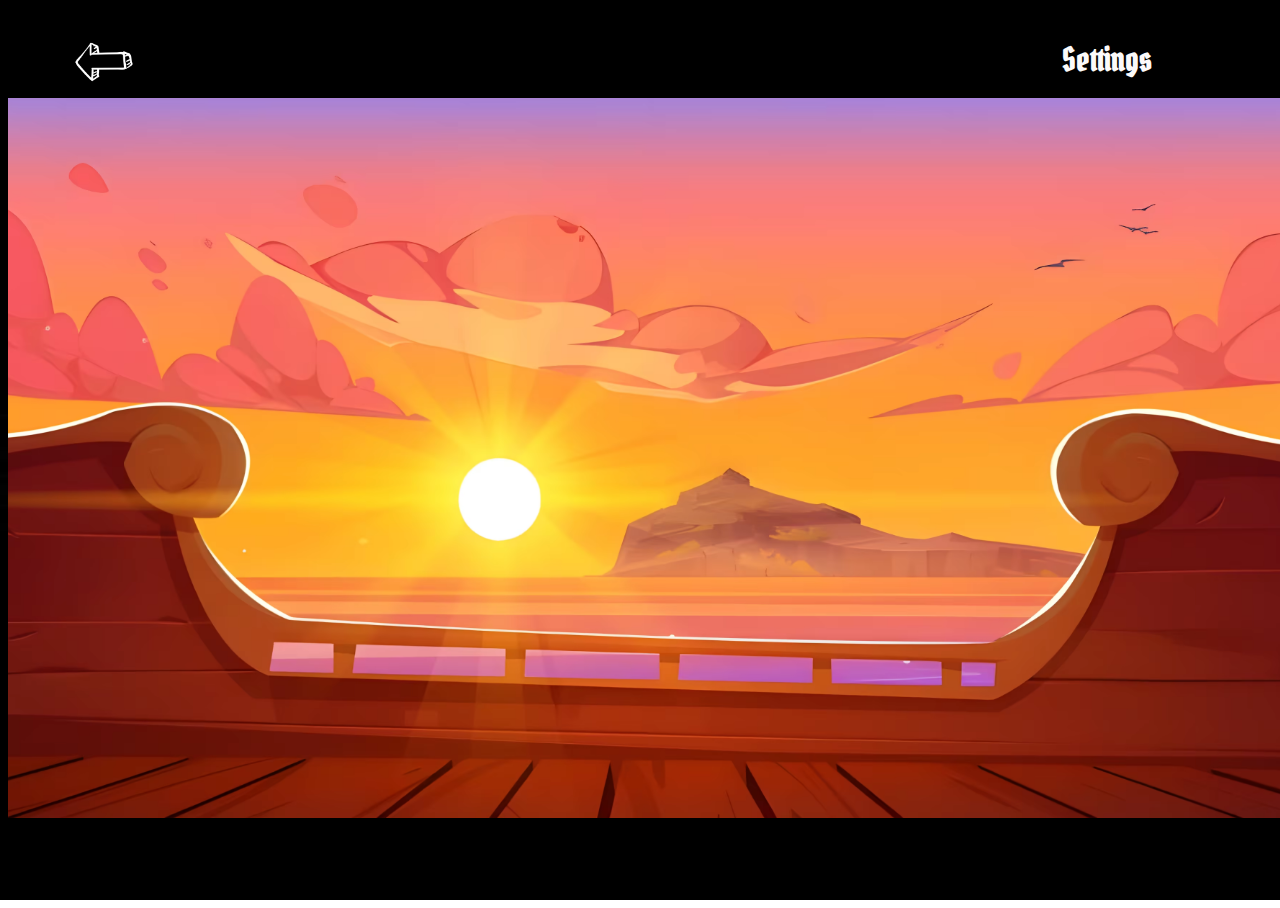
<file: settings.html>
<!DOCTYPE html>
<html lang="en">
<head>
    <meta charset="UTF-8"/>
    <title>Trezora | Settings</title>
    <meta name="viewport" content="width=device-width, initial-scale=1, shrink-to-fit=no">
    <link rel="manifest" href="./manifest.json">
    <link rel="icon" href="favicon.ico" />
    <link rel="stylesheet" href="https://stackpath.bootstrapcdn.com/bootstrap/4.1.3/css/bootstrap.min.css"
          integrity="sha384-MCw98/SFnGE8fJT3GXwEOngsV7Zt27NXFoaoApmYm81iuXoPkFOJwJ8ERdknLPMO" crossorigin="anonymous">
    <link rel="stylesheet" href="./styles/style.css">
    <link rel="stylesheet" href="./styles/settings.css">
    <script type="text/javascript" src="./libraries/sweetalert2.all.min.js"></script>
    <script type="text/javascript" src="./libraries/iziToast.min.js"></script>
    <link rel="stylesheet" href="./libraries/sweetalert2.min.css">
    <link rel="stylesheet" href="./libraries/iziToast.min.css">
    <script src="./scripts/Gamesystem.js"></script>
    <script src="./scripts/main.js"></script>
</head>
<body style="height: 100vh!important;">
    <h1 class="page-title">Settings</h1>
    <img class="boat-helm" src="./images/settings/roue-de-navire.png" width="64px" height="64px"/>
    <a href="./index.html" class="previous">
        <img src="./images/arrows/arrow-shadow.png" width="80" alt="Return to the game">
    </a>
    <div class="container">
       <div class="options open">
            <div>
                <ul>
                    <li onclick="displaySkins()">
                        <input id="skins" type="radio" name="choice" style="display: none;" checked/>
                        <label for="skins">
                            Boat Skin
                        </label>
                    </li>
                    <li onclick="displayEnnemyStrength()">
                        <input id="difficulty" type="radio" name="choice"style="display: none;"/>
                        <label for="difficulty">
                            Ennemy Strength
                        </label>
                    </li>
                    <li onclick="displayMapSize()">
                        <input id="mapsize" type="radio" name="choice"style="display: none;"/>
                        <label for="mapsize">
                            Map Size
                        </label>
                    </li>
                </ul>
                <div id = "optionsContent" class="options-content">
    
                </div>
            </div>
       </div>
    </div>
</body>
<script src="./scripts/settings.js"></script>
</html>
</file>
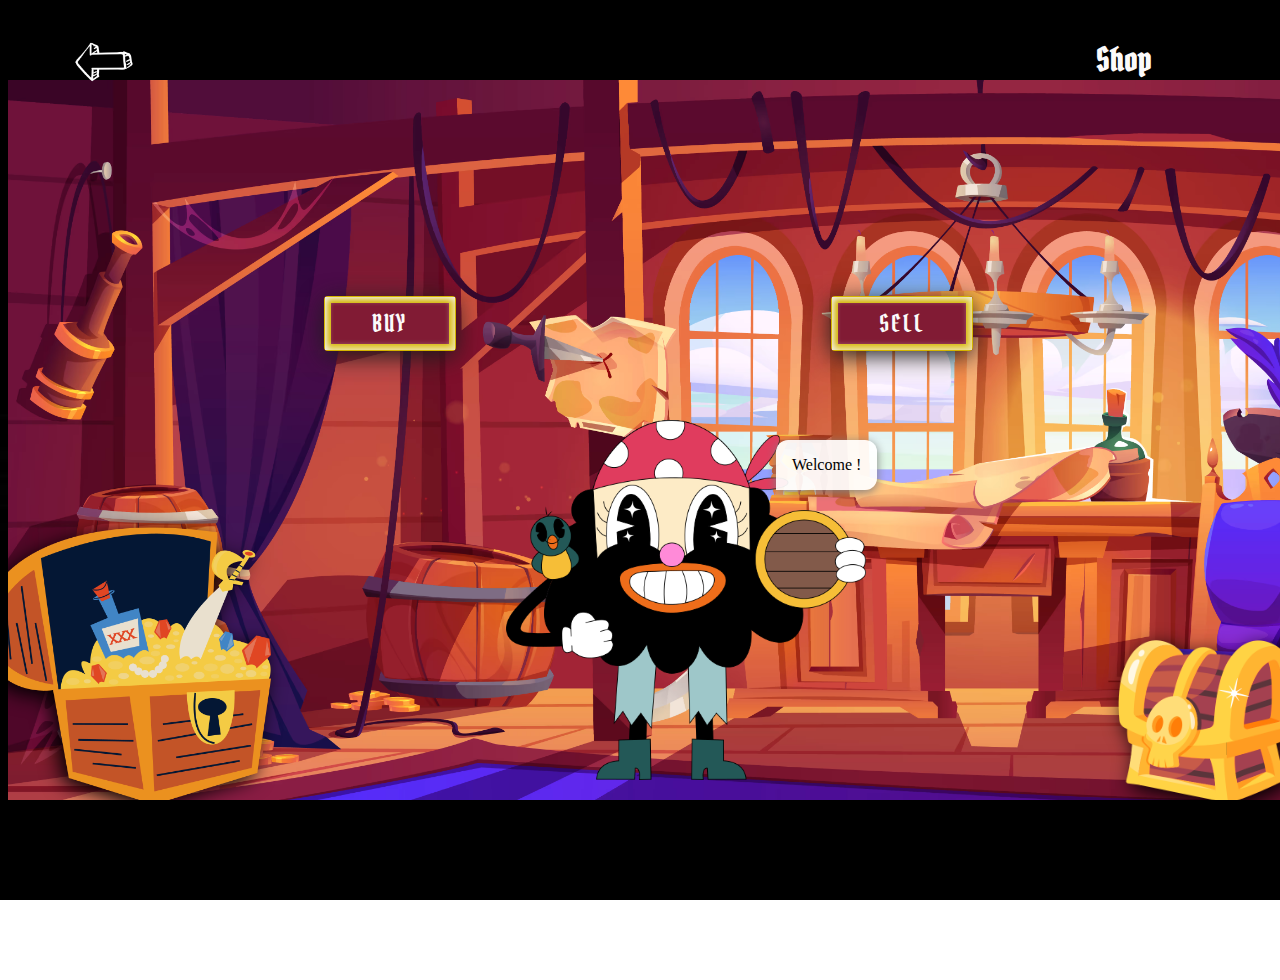
<file: shop.html>
<!DOCTYPE html>
<html lang="en">
<head>
    <meta charset="UTF-8"/>
    <title>Trezora | Shop</title>
    <meta name="viewport" content="width=device-width, initial-scale=1, shrink-to-fit=no">
    <link rel="manifest" href="./manifest.json">
    <link rel="icon" href="favicon.ico" />
    <link rel="stylesheet" href="https://stackpath.bootstrapcdn.com/bootstrap/4.1.3/css/bootstrap.min.css"
          integrity="sha384-MCw98/SFnGE8fJT3GXwEOngsV7Zt27NXFoaoApmYm81iuXoPkFOJwJ8ERdknLPMO" crossorigin="anonymous">
    <link rel="stylesheet" href="./styles/style.css">
    <link rel="stylesheet" href="./styles/shop.css">
    <script type="text/javascript" src="./libraries/sweetalert2.all.min.js"></script>
    <link rel="stylesheet" href="./libraries/sweetalert2.min.css">
    <script type="text/javascript" src="./libraries/iziToast.min.js"></script>
    <link rel="stylesheet" href="./libraries/iziToast.min.css">
    <script src="./scripts/Gamesystem.js"></script>
    <script src="./scripts/main.js"></script>
</head>
<body style="height: 100vh!important;">
    <h1 class="page-title">Shop</h1>
    <a href="./index.html" class="previous">
        <img src="./images/arrows/arrow-shadow.png" width="80" alt="Return to the game">
    </a>
    <div class="container">
        <div class="options" id = "options">
            <button type="button" data-option = "Buy" onclick="showlist(this.dataset.option)">Buy</button>
            <button type="button" data-option = "Sell" onclick="showlist(this.dataset.option)">Sell</button>
        </div>
        <img src="./images/shop/tresor.png" alt="chest on the left" class="chestleft">
        <img src="./images/shop/merch.png" alt="Merchant" class="merch">
        <span class="welcome">Welcome !</span>
        <img src="./images/shop/chest.png" alt="chest on the right" class="chestright">
        <div class="items" id = "items">
            <ul class="itemslist" id="itemslist">
               
            </ul>
        </div>
    </div>
</body>
<script src="./scripts/shop.js"></script>
</html>
</file>
<file: styles/style.css>
@font-face {
    font-family: Battlesbridge;
    src: url(./fonts/Battlesbridge.ttf);
}
@font-face {
    font-family: Pirata One;
    src: url(./fonts/PirataOne-Regular.ttf);
  }

:root {
    --light: #fcfafa;
    --dark: #0e0000;
    --dark-transparent: #0e0000dd;

    --main-font: Pirata One, Arial, cursive;
    --text-size: 14pt;

    --navbar-size:70px;
    --container-size: 800px;

    --spacing: 8px;
    --spacing-2: calc(var(--spacing) * 2);
    --spacing-3: calc(var(--spacing) * 3);
    --spacing-4: calc(var(--spacing) * 4);

    --minHeightContainer: 70vh;
    --widthOpenDisplay:90%;

    --gold:#ffd438;
    --light-shadow: #9e8422;
    --dark-shadow: #3e2904;
}
*{
    box-sizing: border-box;
}
html, body
{
    height: 100vh;
    width: 100vw;
}
ul{
    list-style: none;
}
body {
    background-image: url('../images/background.jpg');
    background-size: cover;
    background-repeat: no-repeat;
    background-attachment: fixed;
}

nav {
    font-family: var(--main-font);
}
nav.navbar{
    padding:1em;
}
.navdesktop{
    justify-content: flex-end;
    width: 90%;
}
.dropdown, .nav-item {
    margin-right: 5%;
    cursor: pointer;
}
.dropdown-toggle, .dropdown-item{
    letter-spacing: 1px;
    font-size: 21px;
}
.nav-item {
    color:var(--light)!important;
}
.navresponsive {
    display: none;
}
.shopicon
{
    filter: invert(1);
}
.transparent-button{
    border: none;
    background: transparent;
}
button {
    cursor: pointer;
}
button:focus
{
    outline: unset;
}
h1, h2, h3, h4, h5, h6, .h1, .h2, .h3, .h4, .h5, .h6 {
    font-family: var(--main-font);
    color: var(--light);
}
.logo, a.navbar-brand.logo{
    font-family: Battlesbridge;
    letter-spacing: 3px;
    color: transparent;
    height:2.25em;
    font-weight: bold;
    background-clip: text;
    -webkit-background-clip: text;
    background-image: repeating-linear-gradient(5deg, var(--gold)0%, var(--light-shadow)23%, var(--gold)31%);
    transform: scale(1);
    margin-right: 2em;
    margin-left: 1em;
    transition: all .4s;
}
_::-webkit-full-page-media, _:future, :root a.navbar-brand.logo {
   padding-top: 1.25em;
}
.page-title{
    position: absolute;
    right: 10%;
    top: 2%;
    z-index: 2;
}
.previous
{
    filter: invert(1);
    position: absolute;
    left: 5%;
    top: 2%;
    transform:  rotate(180deg);
    z-index: 1;
}
a.navbar-brand.logo:hover, a.navbar-brand.logo:focus{
    background-image: repeating-linear-gradient(5deg, var(--gold)0%, var(--light-shadow)10%, var(--gold)20%);
    background-position: 50px;
    color: transparent;
}

.btn:hover{
    color: #f1e200;
}


.compass {
    width: 150px;
    filter: sepia(1);
}

.hint {
    font-family: var(--main-font);
}

blockquote {
    font-style: italic;
    margin-top:0.5em;
}

.creator-credits {
    font-size: 15px;
    color:white;
    position:fixed;
    bottom:50%;
    left: calc(50%);
    z-index: -20;
    transform: translate(-50%,0);
}


.swal2-container.swal2-backdrop-show.win {
    background : url("../images/victory.png")!important;
    background-position: top!important;
    background-size: contain!important;
    background-repeat: no-repeat!important;
    background-color: rgba(0, 0, 0, 0.4)!important;
}
.swal2-container.swal2-backdrop-show.lose {
    background: rgb(130,9,9);
    background: radial-gradient(circle, rgba(130,9,9,0.9724264705882353) 0%, rgba(0,0,0,0.9136029411764706) 100%);
}


@keyframes myBoat {
    0% {
        transform: rotate(5deg)
        translate(0 px, 0 px);
    }
    50% {
        transform: translate(5px, 5px);
    }
    100% {
        transform: rotate(-5deg) translate(0px, 0px);
    }
}
@keyframes openDisplay {
    0%
    {
        visibility: visible;
        width: 0;
        min-height: 0;
    }
    20%
    {
        visibility: visible;
        width: 2%;
        min-height: 0;
    }
    60%{
        visibility: visible;
        width: 2%;
        min-height: var(--minHeightContainer);
    }
    100%{
        visibility: visible;
        width: var(--widthOpenDisplay);
        min-height: var(--minHeightContainer);
    }
}


@media screen and (max-width: 990px){
    .navresponsive {
        display: flex;
    }
    .navdesktop {
        display: none;
    }
   
    .navbar-nav {
        justify-content: space-between;
        align-items: flex-start;
        flex-direction: row!important;
        padding-top: 2.25em;
        padding-left: 1em;
        padding-right: 1em;
    }
    .nav-item{
        margin: 0;
    }
    .doublespeed {
        width: 33px;
    }
}
@media screen and (max-width: 767px) and (orientation:portrait){
    .navbar-nav {
        padding-right: 3em;
        padding-left: 0;
    }
}
@media screen and (max-width: 1200px) and (orientation: landscape) {
    a.navbar-brand.logo{
        padding-top: 1.25em;
    }
}
</file>
<file: styles/map.css>
html, body{
    overflow: hidden;
}
body{
    padding-top: var(--navbar-size);
    --responsiveNavbarHeight:96px;
}
[onclick]{
    cursor: pointer;
}
.disabled {
    opacity: .4;
    pointer-events: none;
}

h2 {
    font-size: 1.3em;
}
.row {
    flex-wrap: nowrap;
    margin-left: 0;
    margin-right: 0;
}
.row.column{
    flex-wrap: nowrap;
    justify-content: center;
    align-items: center;
    margin: 0;
    padding: 0;
    max-width: 100%;
}
.map {
    --blockWidth: 120px;
    --blockHeight: 120px;
    --mapVerticalPadding: 1em;
    background-image: url('../images/map/map.jpg');
    background-size: cover;
    background-repeat: no-repeat;
    padding: 0 var(--mapVerticalPadding);
    display: flex;
    flex-direction: column;
    justify-content: center;
    align-items: center;
    position: relative;
}

.tile {
    height: var(--blockHeight);
    width: var(--blockWidth);
    background-repeat: no-repeat;
    background-size: cover;
    text-align: center;
    mix-blend-mode: multiply;
    position: relative;
    background-position: center;
    padding: 0 5px;
}
.tile.visited {
    background-color: #f3ebebbd;
}
/* .tile:hover {
    box-shadow: 0 0 1px var(--dark);
} */

.sea {
    background-image: url('../images/map/sea.png');
}

.port {
    background-image: url('../images/map/port.png');
    background-size: contain;
}

.island {
    background-image: url('../images/map/island.png');
    background-size: contain;
}
.shark{
    background-image: url('../images/wildlife/requin.png');
    background-size: 70%;
}
.shark:empty:not(.clickable),.kraken:empty:not(.clickable)
{
    filter: invert(1) brightness(0.3) sepia(1);
}
.kraken{
    background-image: url('../images/wildlife/kraken.png');
    background-size: 75%;
}
.shark.clickable,.kraken.clickable
{

}

.north {
    left: 50%;
    top:25%;
}
.south {
    left: 50%;
    top:65%;
}
.west {
    left: 20%;
    top: 44%;
}
.east {
    top: 44%;
    left: 80%;
}
.doublespeed {
    font-size: 25px;
}
.boat {
    max-width: 100%;
    max-height: 100%;
    position:relative;
    z-index: 1;
}
.boat-skin{
    max-width: var(--blockWidth);
    max-height: var(--blockHeight);
    filter: drop-shadow(3px 3px 5px var(--dark));
}
#boat {
    animation: 3s linear myBoat 0s infinite alternate;
    
}
#boat2 {
    animation: 3s linear myBoat 0s infinite alternate;
}
.tile #boat2:nth-child(2)
{
    animation: unset;
    transform: translateY(-110%);
    z-index: 0;
}

.navigation-container{
    height: 100%;
}
.navigation {
    position: relative;
    width: 100%;
    height: 100%;
    padding-top: 0.2em;
    background-position: center;
}
.navigation a {
    position: absolute;
    cursor:pointer;
    font-family: var(--main-font);
    color: white!important;
    font-size: 30px;
}

.navigation a.enlightened {
    color : rgba(4,232,0,0.75)!important;
}
.nav-item {
    cursor:pointer;
}
#fightButton.disabled{
    display: none;
}
#fightButton{
    display: block;
}
.fight-icon
{
    filter: invert(1) drop-shadow(0px 0px 20px white);
    width: 2.5em;
}


/* Life bar */
.lifebar
{
    display: block;
    position: absolute;
    top: 60%;
    width: 60%;
    height:5%;
    /* background: rgb(0,255,0); */
    background: linear-gradient(90deg, rgb(41, 255, 41) 0%, rgb(41, 255, 41) 100%, #ff0000 100%); 
    left: 50%;
    transform: translateX(-50%);
    transition: all .6s;
}

/* FIGHT */
#boat.attack
{
    animation: 1s ease-in kickback1;
}
#boat2.attack
{
    animation: 1s ease-in kickback2;
}
.shaken {
	-webkit-animation: shake-bottom 0.8s cubic-bezier(0.455, 0.030, 0.515, 0.955) both;
	        animation: shake-bottom 0.8s cubic-bezier(0.455, 0.030, 0.515, 0.955) both;
}
.defend::after,
.attack::after
{
    display: block;
    content: "";
    height: 2em;
    width: 2em;
    position: absolute;
    background-size: contain;
    background-position: center;
    background-repeat: no-repeat;
    bottom: 10%;
    z-index: 3;
}
.attack::after
{
    background-image: url(../images/fight/nuage.png);
    animation: 1s linear shoot;
}
.defend::after{
    background-image: url(../images/fight/explosion.png);
    animation: 1s linear receiveImpact;
}
#boat.attack::after{
    right: 20%;
    
}
#boat2.attack::after{
    left: 20%;
    
}
.shark.attack, .kraken.attack{
    background: rgba(150, 0, 0, 0.374);
}
.shark.attack::after, .kraken.attack:after{
    content: "";
    display: block;
    position: absolute;
    height: 100%;
    width: 100%;
    left: 0;
    right: 0;
    top: 0;
    bottom: 0;
    z-index: 10;
    background-image: url(../images/fight/claw.png);
    background-position: center;
    background-size: contain;
    background-repeat: no-repeat;
}
[data-power][data-quantity]:not(.powerAnimated)::after{
    display: block;
    content: attr(data-quantity);
    font-size: 14px;
    position: absolute;
    transform: translateY(-50%);
}
.powerAnimated{
    position: absolute;
    color: white!important;
    font-family: var(--main-font);
    font-size: 3em;
    left: 50%;
    top: 50%;
    transform: translate(-50%, -50%);
    pointer-events: none;
    animation: powerAnimation 2s linear forwards;
}
.powerAnimated, .powerAnimated svg 
{
    width: var(--blockWidth);
    height: var(--blockWidth);
}
.clickable::before {
    content: "";
    display: block;
    position: absolute;
    height: 3em;
    width: 2em;
    left: 50%;
    top: 0;
    transform: translateX(-50%);
    z-index: 20;
    background-image: url(../images/map/fight_creature.svg);
    background-position: center;
    background-size: contain;
    background-repeat: no-repeat;
    filter: drop-shadow(0 4px 6px grey);
    animation-name: rotateMarker;
    animation: rotateMarker 5s linear infinite forwards;
}

body .unselectionable{
    pointer-events: none!important;
    filter: brightness(.3)!important;
}
body .tile.unselectionable
{
    background-color: black;
}
.pointer {
    position: absolute;
    width: 40px;
    height: 40px;
    background-image: url(../images/hand_small.png);
    background-position: center;
    background-size: contain;
    background-repeat: no-repeat;

    animation: point 1s ease-in-out infinite alternate;
}
.screenshake {
    animation: screenshake .2s linear;
}
.teleport::after{
    content: "";
    position: absolute;
    top: -30%;
    left: 0;
    opacity: 0;
    height: 300%;
    width: 100%;
    background-image: url(../images/powers/tornade.png);
    background-size: contain;
    background-repeat: no-repeat;
    background-position: center;
    z-index: 5;
    animation: typhoon 2s linear forwards;
}
.teleport.reverseteleport::after
{
    animation: typhoon 2s reverse forwards;
}
/* KEYFRAMES */
@keyframes myBoat2 {
    0% {
        transform: rotate(-5deg) translate(0px, 0px);
    }
    50% {
        transform: translate(5px, 5px);
    }
    100% {
        transform: rotate(5deg) translate(0px, 0px);
    }
}

@keyframes movingEast {
   
    0% {
        transform: rotate(5deg) translate(0px, 0px);
    }
    50% {
        transform:  rotate(5deg) translate(calc( var(--blockWidth) / 2), 5px);
    }
   100% {
        transform:rotate(-5deg) translateX(var(--blockWidth))
        ;
   }
}
@keyframes movingWest {
   
    0%{
        transform: scaleX(-1) translateX(0) rotate(5deg);
    }
    50% {
        transform: scaleX(-1)  rotate(5deg) translate( calc( var(--blockWidth) / 2), 5px);
    }
    100% {
        transform: scaleX(-1) translateX( var(--blockWidth)) rotate(-5deg);
    }
}
@keyframes movingNorth {
   
    0%{
        transform: translate(0,0) rotate(0);
    }
    25% {
        transform:translate(0,0) rotateZ(-68deg) rotateX(60deg);
    }
    75% {
        transform: translateY( calc(var(--blockHeight) * -1)) rotateZ(-68deg) rotateX(60deg);
    }
    100% {
        transform: translateY( calc(var(--blockHeight) * -1)) rotateZ(0) rotateX(0);
    }
}
@keyframes movingSouth {
   
    0%{
        transform: translate(0,0) rotate(0);
    }
    25% {
        transform:translate(0,0) rotateZ(70deg) rotateX(60deg);
    }
    75% {
        transform: translate(10px,  var(--blockHeight)) rotateZ(70deg) rotateX(60deg);
    }
    100% {
        transform:translate(10px,  var(--blockHeight)) rotateZ(0) rotateX(0);
    }
}
@keyframes movingEast2 {
   
    0% {
        transform: scaleX(-1) rotate(5deg) translate(0px, 0px);
    }
    50% {
        transform: scaleX(-1)  rotate(5deg) translate(calc( var(--blockWidth) / -2), 5px);
    }
   100% {
        transform:scaleX(-1) rotate(-5deg) translateX(calc( var(--blockWidth) * -1) )
        ;
   }
}
@keyframes movingWest2 {
   
    0%{
        transform: translateX(0) rotate(5deg);
    }
    50% {
        transform:  rotate(5deg) translate(calc( var(--blockWidth) / -2), 5px);
    }
    100% {
        transform: translateX(calc( var(--blockWidth) * -1)) rotate(-5deg);
    }
}
@keyframes movingNorth2 {
   
    0%{
        transform: translate(0,0) rotate(0);
    }
    25% {
        transform:translate(0,0) rotateZ(68deg) rotateX(-60deg);
    }
    75% {
        transform: translateY( calc(var(--blockHeight) * -1)) rotateZ(68deg) rotateX(-60deg);
    }
    100% {
        transform: translateY( calc(var(--blockHeight) * -1)) rotateZ(0) rotateX(0);
    }
}
@keyframes movingSouth2 {
   
    0%{
        transform: translate(0,0) rotate(0);
    }
    25% {
        transform:translate(0,0) rotateZ(-70deg) rotateX(-60deg);
    }
    75% {
        transform: translate(10px,  var(--blockHeight)) rotateZ(-70deg) rotateX(-60deg);
    }
    100% {
        transform:translate(10px,  var(--blockHeight)) rotateZ(0) rotateX(0);
    }
}
@keyframes death {
   
    0%{
        transform: translateY(0) rotate(0);
        opacity:1;
    }
    50% {
        transform: translateY(0) rotate(-90deg);
        opacity:1;
    }
    100% {
        transform: translateY(20px) rotate(-90deg);
        opacity:0;
    }
}
@keyframes death2 {
   
    0%{
        transform: translateY(0) rotate(0);
        opacity:1;
    }
    50% {
        transform: translateY(0) rotate(90deg);
        opacity:1;
    }
    100% {
        transform: translateY(20px) rotate(90deg);
        opacity:0;
    }
}
@keyframes teleport {
   
    0%{
        transform: rotateY(0);
    }
    50% {
        transform: rotateY(180deg);
    }
    75% {
        transform: rotateY(360deg);
    }
    90% {
        transform: rotateY(540deg);
    }
    95% {
        transform: rotateY(720deg);
    }
    100% {
        transform: rotateY(900deg);
    }
}
@keyframes typhoon {
   
    0%{
        transform: translateX(0);
        opacity: 0.2;
    }
    10%{
        transform: translateX(-5px);
        opacity: 0.3;
    }
    20%{
        transform: translateX(-5px);
        opacity: 0.4;
    }
    30%{
        transform: translateX(5px);
        opacity: 0.5;
    }
    40%{
        transform: translateX(5px);
        opacity: 0.6;
    }
    50%{
        transform: translateX(-5px);
        opacity: 0.7;
    }
    60%{
        transform: translateX(-5px);
        opacity: 0.8;
    }
    70%{
        transform: translateX(5px);
        opacity: 0.8;
    }
    80%{
        transform: translateX(5px);
        opacity: 0.8;
    }
    90%{
        transform:  translateX(0);
        opacity: 0.8;
    }
    100% {
        transform: translateX(0);
        opacity: 0.8;
    }
}
/* FIGHT */
@keyframes receiveImpact {
    0%{
        scale: 0;
        opacity: 0;
    }
    20%{
        scale: 1.35;
        opacity: 1;
    }
    100%{
        scale: 0.5;
        opacity: 0;
    }
}
@keyframes shoot {
    0%{
        transform: translateY(0);
        scale: 0;
        opacity: 0;
    }
    20%{
        transform: translateY(0);
        scale: 2;
        opacity: 1;
    }
    100%{
        transform: translateY(-2em);
        scale: 1;
        opacity: 0;
    }
}
@keyframes kickback1 {
    0%{
        transform: translate(0, 0);
    }
    10%{
        transform: translateX(calc(var(--blockWidth) / -14));
    }
    15%{
        transform: translateX(calc(var(--blockWidth) / -14));
    }
    100%{
        transform: translate(0, 0);
    }
}
@keyframes kickback2 {
    0%{
        transform: translate(0, 0);
    }
    10%{
        transform: translateX(calc(var(--blockWidth) / 14));
    }
    15%{
        transform: translateX(calc(var(--blockWidth) / 14));
    }
    100%{
        transform: translate(0, 0);
    }
}
@keyframes screenshake {
    0%,
    100%{
        transform: translateX(0);
    }
    33%{
        transform: translateX(-10px);
    }
    66%{
        transform: translateX(10px);
    }
}
@keyframes rotateMarker {
    0%{
        transform:translateX(-50%) rotateY(0) translateY(0);
    }
    25%{
        transform:translateX(-50%) rotateY(90deg) translateY(-0.5em);
    }
    75%{
        transform:translateX(-50%) rotateY(270deg) translateY(.5em);
    }
    100%{
        transform:translateX(-50%) rotateY(360deg) translateY(0);
    }
}
/**
 * ----------------------------------------
 * animation shake-bottom
 * ----------------------------------------
 */
@-webkit-keyframes shake-bottom {
    0%,
    100% {
        -webkit-transform: rotate(0deg);
                transform: rotate(0deg);
        -webkit-transform-origin: 50% 100%;
                transform-origin: 50% 100%;
    }
    10% {
        -webkit-transform: rotate(2deg);
                transform: rotate(2deg);
    }
    20%,
    40%,
    60% {
        -webkit-transform: rotate(-4deg);
                transform: rotate(-4deg);
    }
    30%,
    50%,
    70% {
        -webkit-transform: rotate(4deg);
                transform: rotate(4deg);
    }
    80% {
        -webkit-transform: rotate(-2deg);
                transform: rotate(-2deg);
    }
    90% {
        -webkit-transform: rotate(2deg);
                transform: rotate(2deg);
    }
}
@keyframes shake-bottom {
    0%,
    100% {
        -webkit-transform: rotate(0deg);
                transform: rotate(0deg);
        -webkit-transform-origin: 50% 100%;
                transform-origin: 50% 100%;
    }
    10% {
        -webkit-transform: rotate(2deg);
                transform: rotate(2deg);
    }
    20%,
    40%,
    60% {
        -webkit-transform: rotate(-4deg);
                transform: rotate(-4deg);
    }
    30%,
    50%,
    70% {
        -webkit-transform: rotate(4deg);
                transform: rotate(4deg);
    }
    80% {
        -webkit-transform: rotate(-2deg);
                transform: rotate(-2deg);
    }
    90% {
        -webkit-transform: rotate(2deg);
                transform: rotate(2deg);
    }
}

@-webkit-keyframes powerAnimation {
    0%{
        -webkit-transform: translateZ(-1400px) translateY(-200%) rotate(0deg) translateX(-50%) scaleY(1) scaleX(1);
                transform: translateZ(-1400px) translateY(-200%) rotate(0deg) translateX(-50%) scaleY(1) scaleX(1);
        opacity: 0;
        -webkit-filter: blur(0);
                filter: blur(0);
    }
    20%,
    30%,
    50%,
    65% {
        -webkit-transform: translateZ(0) translateY(-50%) translateX(-50%) scaleY(1) scaleX(1);
                transform: translateZ(0) translateY(-50%) translateX(-50%) scaleY(1) scaleX(1);
        opacity: 1;
        -webkit-filter: blur(0);
                filter: blur(0);
    }
    55% {
        -webkit-transform: rotate(-2deg) translateY(-50%) translateX(-50%) scaleY(1) scaleX(1);
                transform: rotate(-2deg) translateY(-50%) translateX(-50%) scaleY(1) scaleX(1);
         opacity: 1;
        -webkit-filter: blur(0);
                filter: blur(0);
    }
    60% {
        -webkit-transform: rotate(2deg) translateY(-50%) translateX(-50%) scaleY(1) scaleX(1);
                transform: rotate(2deg) translateY(-50%) translateX(-50%) scaleY(1) scaleX(1);
         opacity: 1;
        -webkit-filter: blur(0);
                filter: blur(0);
    }
    100% {
        -webkit-transform: rotate(0) translateX(-1000px) translateY(-50%) scaleX(2) scaleY(0.2);
                transform: rotate(0) translateX(-1000px) translateY(-50%) scaleX(2) scaleY(0.2);
        -webkit-transform-origin: 100% 50%;
                transform-origin: 100% 50%;
        -webkit-filter: blur(40px);
                filter: blur(40px);
        opacity: 0;
    }
}
@keyframes powerAnimation {
    0%{
        -webkit-transform: translateZ(-1400px) translateY(-200%) rotate(0deg) translateX(-50%) scaleY(1) scaleX(1);
                transform: translateZ(-1400px) translateY(-200%) rotate(0deg) translateX(-50%) scaleY(1) scaleX(1);
        opacity: 0;
        -webkit-filter: blur(0);
                filter: blur(0);
    }
    20%,
    30%,
    50%,
    65% {
        -webkit-transform: translateZ(0) translateY(-50%) translateX(-50%) scaleY(1) scaleX(1);
                transform: translateZ(0) translateY(-50%) translateX(-50%) scaleY(1) scaleX(1);
        opacity: 1;
        -webkit-filter: blur(0);
                filter: blur(0);
    }
    55% {
        -webkit-transform: rotate(-2deg) translateY(-50%) translateX(-50%) scaleY(1) scaleX(1);
                transform: rotate(-2deg) translateY(-50%) translateX(-50%) scaleY(1) scaleX(1);
         opacity: 1;
        -webkit-filter: blur(0);
                filter: blur(0);
    }
    60% {
        -webkit-transform: rotate(2deg) translateY(-50%) translateX(-50%) scaleY(1) scaleX(1);
                transform: rotate(2deg) translateY(-50%) translateX(-50%) scaleY(1) scaleX(1);
         opacity: 1;
        -webkit-filter: blur(0);
                filter: blur(0);
    }
    100% {
        -webkit-transform: rotate(0) translateX(-1000px) translateY(-50%) scaleX(2) scaleY(0.2);
                transform: rotate(0) translateX(-1000px) translateY(-50%) scaleX(2) scaleY(0.2);
        -webkit-transform-origin: 100% 50%;
                transform-origin: 100% 50%;
        -webkit-filter: blur(40px);
                filter: blur(40px);
        opacity: 0;
    }
}

@keyframes point {
    from{
        transform: rotate(5deg) translateY(-10px);
    }
    to{
        transform: rotate(-15deg) translateY(-5px);
    }
}


/* MEDIA QUERIES */

@media screen and (min-width: 1201px) {
    .map{
        justify-content: flex-start;
        --mapWidth:88dvw;
        --blockWidth: calc( var(--mapWidth) / var(--columnCount));
        --blockHeight: calc(90dvh / var(--rowCount));
    }
    h2.levelTitle{
        margin-top: 1.5em;
        margin-left: 1.5em;
    }
    .page-container{
        height: 100%;
        margin-top: 1.25em;
    }
    .page-container > .row, .map-container{
        height: 100%;
        display: flex;
    }
    .page-container > .row{
        align-items: center;
    }
    .north, .south, .west, .east{
        transform: translate(-50%, -50%);
    }
    .navigation a:hover {
        filter: brightness(0.8);
    }
    .navigation-container{
        height: 90dvh;
        width: 9dvw;
    }
    #fightButton{
        margin: auto;
    }
}

@media screen and (max-width: 1200px) {
    .page-container > .row{
        flex-direction: column;
    }
    .map{
        justify-content: flex-start;
        --blockHeight: calc(75dvh / var(--rowCount));
        --blockWidth: calc(98dvw / var(--columnCount));
    }
    h1 {
        display: none;
    }
    .navigation {
        display: flex;
        justify-content: space-around;
        align-items: flex-start;
    }
    .navigation .south , .navigation .north,  .navigation .east, .navigation .west
    {
      position: initial;
    }
    .map-container{
        max-width: 100%;
        flex: auto;
    }
    .navigation-container{
        width: 100%;
        max-width: unset;
        flex: unset;
    }
}

@media screen and (min-width: 768px) and (max-width: 1200px) {
    .page-container > .row{
        flex-direction: column;
    }
    h2.levelTitle{
        margin-top: 0.25em;
    }
   
}

@media screen and (min-width: 768px) and (max-width: 1200px)  and (orientation:portrait){
    .page-container{
        margin-top: 1.5em;
    }
    .kraken, .shark{
        background-size: contain;
    }
}

/* Force landscape display */
@media screen and (max-width: 767px) and (orientation:portrait){

    body {
        overflow: hidden;
        --responsiveNavbarWidth:14dvh;
    }

    .navbar-toggler {
        margin: auto;
        border-color: transparent!important;
    }
    .navbar-brand {
        display: none;
    }

    .navbar-dark .navbar-toggler-icon {
        background-image: url('../svg/chevron-down.svg')!important;
    }
    
    .dropdown{
        cursor: pointer;
    }
    nav.navbar {
        padding: 3dvh;
        min-height: 14dvh;
    }
    .nav-item{
        transform: rotate(-90deg) translateX(30px); 
        transform-origin: right top; 
        cursor: pointer;
    }
    .navigation a 
    {
        color: rgba(255, 255, 255, 0.818)!important;
    }
    .page-container {
        --mapWidth: calc(100dvh - var(--responsiveNavbarWidth));
        width: var(--mapWidth);
        height: 100dvw;
        position: absolute;
        top: 100dvh;
        /* margin-top: 50px; */
        transform: rotate(-90deg);
        transform-origin: left top;
        /* overflow: hidden; */
    }


    .map {
        --blockWidth: calc(var(--mapWidth) / var(--columnCount));
        --blockHeight:calc(92dvw / var(--rowCount));
        width: var(--mapWidth);
        height: 100dvw;
        /* left: 40px; */
        position: absolute;
        /* margin-top: 5px; */
        padding: .5em;
    }


    .navigation {
        opacity:0.8;
    }

    .swal2-container.swal2-backdrop-show {
        width: 97dvh;
        height: 100dvw;
        position: absolute;
        top: 100%;
        margin-top: 50px;
        transform: rotate(-90deg);
        transform-origin: left top;
        overflow-x: hidden;
    }
    .swal2-popup {
        width: fit-content;
        transform: translate(4%,0);
    }
    
    .page-container > .row{
        width: 100%;
    }
    h2 {
        margin-top: 5px;
    }
    
}
@media screen and (max-width: 1200px) and (orientation:landscape)
{
    body {
        padding-top: var(--responsiveNavbarHeight);
    }
    .page-container{
        height: 100dvh;
    }
    .page-container > .row{
        height: 100%;
    }
    .map-container{
        --mapHeight:calc(90dvh - var(--responsiveNavbarHeight));
        height: calc(var(--mapHeight) + var(--mapVerticalPadding));
    }
    .map{
        --blockHeight:calc(var(--mapHeight) / var(--rowCount));
    }
    h2.levelTitle{
        margin-top: 0.25em;
    }
}
@media screen and (max-height: 500px) and (orientation: landscape)
{
    body {
        overflow-y: auto;
        height: 100dvh;
    }
    .page-container{
        height: 100%;
    }
    .map-container {
        --mapHeight: calc(82dvh - var(--responsiveNavbarHeight));
    }
    .kraken, .shark{
        background-size: contain;
    }
}
</file>
<file: styles/settings.css>
body{
    display: flex;
    justify-content: center;
    align-items: center;
    color: white;
    overflow-y: auto;
}

.container 
{
    max-height: 100dvh;
    max-width: 100dvw;
    min-height: 80%;
    min-width: 80%;
    width: 1575px;
    background-image: url(../images/settings/sunset_UHD.avif);
    background-position: center;
    background-size: cover;
    background-repeat: no-repeat;
}
.options
{
    position: absolute;
    visibility: hidden;
    left: 50%;
    top: 50%;
    transform: translate(-50%, -50%);
    background-color: #5b0a2cc3;
    z-index: 10;
    border-radius: 12px;
    padding: 2em 0.5em;
    padding-top: 0;
    max-width: 100dvw;
}
.options.open
{
    --widthOpenDisplay:60%;
    animation-name: openDisplay;
    animation-duration: 2s;
    animation-timing-function: ease-in-out;
    animation-fill-mode: forwards;
}
.options.open > div {
    visibility: hidden;
    animation: display .1s linear 2s forwards;
    min-height: var(--minHeightContainer);
}
.boat-helm{
    visibility: hidden;
    position: absolute;
    filter: invert(1) brightness(0.9);
    animation: settings-entrance 2s ease-in-out 2s forwards ;
    transform-origin: center;
}
.options  ul {
    display: flex;
    justify-content: space-around;
    padding-inline-start: 0;
    padding-top: 2em;
}
.options ul > li, .options ul > li > label{
    cursor: pointer;
}
.options ul > li{
    margin-right: 10px;
}
.options ul label {
    position: relative;
    text-align: center;
}
.options ul label::before{
    position: absolute;
    content: "";
    display: inline-block;
    text-align: center;
    top: 102%;
    background-color: white;
    width: 0;
    height: 0;
    transition: all .4s;
    margin: 0 auto;
    left: 0;
    right: 0;
}
.options ul input:checked + label{
    font-weight: bold;
}
.options ul input:checked + label::before {
    width: 100%;
    height: 2px;
    
}
.options-content{
    display: flex;
    align-items: center;
    height: calc(var(--minHeightContainer) - 3em);
    margin: auto;
    position: relative;
}
.options-content[data-choice="skins"]{
   
    justify-content: center;
    width: 350px;
    max-width: 70%;
}
.skins{
    display: flex;
    /* flex-wrap: wrap; */
    justify-content: flex-start;
    height: calc(var(--minHeightContainer) - 3em);
    align-items: center;
    overflow-y: auto;
    min-width: 300px;
    width: 300px;
    max-width: 70dvw;
    margin: auto;
    position: relative;
    scroll-behavior: smooth;
}
.chevronLeft,.chevronRight{
    display: block;
    height: 3em;
    width: 1.5em;
    background-size: contain;
    background-position: center;
    background-repeat: no-repeat;
    background-color: transparent;
    border: none;
}
.chevronLeft{
    background-image: url(../images/arrows/chevron-left.svg);
}
.chevronRight{
    background-image: url(../images/arrows/chevron-right.svg);
}

/* SKINS */
.skinLabel {
    font-style: oblique;
    font-size: 1.225rem;
}
.skinContainer{
    display: flex;
    flex-direction: column;
    align-items: center;
    justify-content: space-between;
    min-height: max-content;
    width: 300px;
    min-width: 300px;
    max-width: 100dvw;
    overflow-y: hidden;
    height: 90%;
}

.skinPicture{
    max-width: 256px;
    max-height: 100%;
    animation: 3s linear myBoat 0s infinite alternate;
    
}

.selectButton {
    display:block;
    background-image: url(../images/settings/wood_texture.avif);
    -webkit-background-size: cover;
    background-size: cover;
    position: relative;
    color: white;
    padding: .5rem 1.225rem  ;
    letter-spacing: 1px;
    box-shadow: 0 5px 25px #1e1d1d, 0px 0px 0px 6px rgb(213, 181, 0) inset;
    border: none;
}
.selectButton.selected{
    box-shadow: 0 5px 25px rgb(176, 149, 0), 0px 0px 0px 6px rgb(213, 181, 0) inset;
}
.selectButton::before
{
    content: "";
    display: block;
    position: absolute;
    left: 1px;
    right: 1px;
    top: 1px;
    bottom: 1px;
    box-shadow: rgb(241, 242, 243) 1px 1px 1px 0px inset, rgba(255, 255, 255, 0.5) -3px -3px 6px 1px inset;
}

/* ENNEMY STRENGTHS */
.options-content.clickChoice
{
    justify-content: center;
}
.optionsContainer{
    display: flex;
    justify-content: space-evenly;
    flex-direction: column;
    height: 100%;
}
.optionsLabel{
    font-size: 1.5rem;
    cursor: pointer;
    position: relative;
}
.clickItem{
    text-align: center;
}
.clickChosen, .optionsLabel:hover{
    border-top: 1px solid white;
    border: 1px solid white;
    padding: 7px 15px;
}
.clickChosen::after{
    position: absolute;
    right: 110%;
    top: 50%;
    transform: translateY(-50%);
    content: "";
    display: block;
    height: 1.25em;
    width: 1.25em;
    background-image: url(../images/icons/cannon.svg);
    background-size: contain;
    background-position: center;
    background-repeat: no-repeat;
    filter: invert(1);
    animation: selectionCannonAnimation 1s ease-out infinite alternate;
}
.clickLegend{
    font-style: italic;
    margin-top: 10px;
}
.optionsContainer i,.optionsContainer p {
    text-align: center;
}

/* KEYFRAMES */

@keyframes selectionCannonAnimation {
    0%{
        right: 110%;
    }
    100%{
        right: 120%;
    }
}
@keyframes settings-entrance {
    0%{
        visibility: visible;
        top: 0;
        right:50%;
        transform: translateX(-50%) rotate(0);
    }
    30%{
        visibility: visible;
        top: 3%;
        right:50%;
        transform: translateX(-50%) rotate(0);
    }
    45%{
        visibility: visible;
        top: 1%;
        right:50%;
        transform: translateX(-50%) rotate(0);
    }
    60%{
        visibility: visible;
        top: 2%;
        right:50%;
        transform: translateX(-50%) rotate(0);
    }
    100%{
        visibility: visible;
        top: 2%;
        right:calc(10% + 6em);
        transform: translateX(-50%) rotate(720deg);
    }
}
@keyframes display {
    0%{
        visibility: hidden;
    }
    100%{
        visibility: visible;
    }
}

/* MEDIA QUERIES */
@media screen and (max-width:960px) {
    .options.open
    {
        --widthOpenDisplay:100%;
    }
    .options{
        top: calc(50% + 2em);
    }
}
@media screen and (max-height:800px),
       screen and (max-width:960px)
{
    body{
        padding-top: 1em;
    }
    .options{
        top: calc(50% + 1em);
    }
}
@media screen and (max-width:359px) {
    .boat-helm{
        display: none;
    }
}
@media screen and (max-height:699px),
       screen and (max-width:359px)
{
    .options{
        top: calc(50% + 2em);
    }
}
@media screen and (max-width:325px) {
    .skins, .skinContainer{
        width: calc(100dvw - 2em);
        min-width: calc(100dvw - 2em);
    }

}
@media screen and (max-height: 500px) and (orientation:landscape)
{
    .options
    {
        padding-bottom: 0.5em;
    }
    .skinContainer
    {
        height: 100%;
    }
}
</file>
<file: styles/shop.css>
body, .container {
    overflow: hidden;
}
.container 
{
    background: #b7b7b77c;
    min-height: 80%;
    padding: 2em;
    background-image: url(../images/shop/cabine.avif);
    background-position: left;
    background-size: cover;
    background-repeat: no-repeat;
    position: relative;
    margin-top: 5em;
    --minHeightContainer: 50dvh;
}
.container > img
{
    position: absolute;
}

.options
{
    width: 80%;
    position: absolute;
    top: 30%;
    display: flex;
    justify-content: space-around;
    left: 50%;
    transform: translateX(-50%);
    transition: all .7s;
}
.options.itemsOpened{
    top: 10%;
}
.options button
{
    padding: .5em 2em;
    background-color: #811B34;
    border-radius: 4px;
    font-family: var(--main-font);
    color: var(--light);
    border: none;
    font-size: 24px;
    text-transform: uppercase;
    letter-spacing: 2px;
    cursor: pointer;
    box-shadow: 0 5px 25px #1e1d1d, 0px 0px 0px 7px rgb(213, 181, 0) inset;
    position: relative;
}
.options button.selected{
    box-shadow: 0 5px 25px rgb(176, 149, 0), 0px 0px 0px 7px rgb(213, 181, 0) inset;
}
.options button::before
{
    content: "";
    display: block;
    position: absolute;
    left: 1px;
    right: 1px;
    top: 1px;
    bottom: 1px;
    box-shadow: rgb(241, 242, 243) 2px 2px 6px 0px inset, rgba(255, 255, 255, 0.5) -3px -3px 6px 1px inset;
}
.chestleft
{
    max-height: 40%;
    max-width: 40%;
    left: -25px;
    z-index: 2;
    bottom: -10px;
    filter: saturate(80%) drop-shadow(-5px 5px 10px black);
}
.merch
{
    height: 50%;
    left: 53%;
    transform: translateX(-50%);
    bottom: 20px;
    /* filter: drop-shadow(-5px 10px 25px black); */
}
.chestright
{
    height: 30%;
    right: -25px;
    bottom: -30px;
    transform: rotateY(180deg);
    filter: saturate(150%) drop-shadow(-5px 5px 10px black);
}
.welcome
{
    position: absolute;
    padding: 1em;
    background-color: #ffffffed;
    left: 60%;
    top: 50%;
    border-radius: 12px 12px 12px 0;
    box-shadow: 0 2px 10px grey;
}

.items
{
    position: absolute;
    visibility: hidden;
    left: 50%;
    top: 30%;
    transform: translateX(-50%);
    background-color: #5b0a2ce8;
    z-index: 10;
    border-radius: 12px;
    padding: 2em 0.5em;
    padding-top: 0;
}
.itemslist
{
    width: 100%;
    display: flex;
    justify-content: space-evenly;
    flex-wrap: wrap;
    margin: auto;
    padding: 0;
    padding-top: 4em;
    color: white;
    position: relative;
    overflow-y: auto;
    align-items: center;
    min-height: 100%;
    height: var(--minHeightContainer);
    max-height: var(--minHeightContainer);
}
.itemsRemaining {
    position: fixed;
    top: 10px;
    left: 10px;
}
.items.open
{
    animation-name: openDisplay;
    animation-duration: 1s;
    animation-timing-function: ease-in-out;
    animation-fill-mode: forwards;
}
.items.close
{
    animation-name: closeItems;
    animation-duration: 1s;
    animation-timing-function: ease-in-out;
    animation-fill-mode: forwards;
}
.divItem
{
    display: flex;
    flex-direction: column;
    margin-right: .5em;
    margin-bottom: .5em;
    align-items: center;
}
.divItem span 
{
    text-align: center;
}

.divItem .itemIllus
{
    width: 3em;
    height: auto;
}
.divItem.bought{
    opacity: .6;
    pointer-events: none;
}
.divItem .buyButton
{
    border: none;
    background: transparent;
    display: flex;
    justify-content: center;
}
.buyButton img
{
    width: 2em;
    height: auto;
}
.swal2-html-container img
{
    display: block;
    width: 40%;
    margin: auto;
}

.swal2-html-container p{
    margin-top: 1em;
    margin-bottom: 0;
}

@keyframes closeItems {
    0%{
        visibility: visible;
        width: 90%;
        height: 40%;
    }
    20%{
        visibility: visible;
        width: 2%;
        height: 40%;
    }
    60%
    {
        visibility: visible;
        width: 2%;
        height: 0;
    }
    100%
    {
        visibility: visible;
        width: 0;
        height: 0;
        padding: 0;
    }
}
@media screen and (max-height: 500px) and (orientation:landscape)
{
    body {
        overflow-y: auto;
    }
    .container
    {
        margin-top: 3em;
    }
    .options.itemsOpened
    {
        top: 0;
    }
    .items{
        top: 20%;
        padding-bottom: 0.5em;
        bottom: 0;
    }
    .itemslist
    {
        padding-top: 2em;
    }
}
</file>
<file: libraries/iziToast.min.css>
/*
* iziToast | v1.4.0
* http://izitoast.marcelodolce.com
* by Marcelo Dolce.
*/
.iziToast-capsule{font-size:0;height:0;width:100%;transform:translateZ(0);backface-visibility:hidden;transition:transform .5s cubic-bezier(.25,.8,.25,1),height .5s cubic-bezier(.25,.8,.25,1)}.iziToast-capsule,.iziToast-capsule *{box-sizing:border-box}.iziToast-overlay{display:block;position:fixed;top:-100px;left:0;right:0;bottom:-100px;z-index:997}.iziToast{display:inline-block;clear:both;position:relative;font-family:'Lato',Tahoma,Arial;font-size:14px;padding:8px 45px 9px 0;background:rgba(238,238,238,.9);border-color:rgba(238,238,238,.9);width:100%;pointer-events:all;cursor:default;transform:translateX(0);-webkit-touch-callout:none;-webkit-user-select:none;-khtml-user-select:none;-moz-user-select:none;-ms-user-select:none;user-select:none;min-height:54px}.iziToast>.iziToast-progressbar{position:absolute;left:0;bottom:0;width:100%;z-index:1;background:rgba(255,255,255,.2)}.iziToast>.iziToast-progressbar>div{height:2px;width:100%;background:rgba(0,0,0,.3);border-radius:0 0 3px 3px}.iziToast.iziToast-balloon:before{content:'';position:absolute;right:8px;left:auto;width:0;height:0;top:100%;border-right:0 solid transparent;border-left:15px solid transparent;border-top:10px solid #000;border-top-color:inherit;border-radius:0}.iziToast.iziToast-balloon .iziToast-progressbar{top:0;bottom:auto}.iziToast.iziToast-balloon>div{border-radius:0 0 0 3px}.iziToast>.iziToast-cover{position:absolute;left:0;top:0;bottom:0;height:100%;margin:0;background-size:100%;background-position:50% 50%;background-repeat:no-repeat;background-color:rgba(0,0,0,.1)}.iziToast>.iziToast-close{position:absolute;right:0;top:0;border:0;padding:0;opacity:.6;width:42px;height:100%;background:url([data-uri]) no-repeat 50% 50%;background-size:8px;cursor:pointer;outline:0}.iziToast>.iziToast-close:hover{opacity:1}.iziToast>.iziToast-body{position:relative;padding:0 0 0 10px;height:auto;min-height:36px;margin:0 0 0 15px;text-align:left}.iziToast>.iziToast-body:after{content:"";display:table;clear:both}.iziToast>.iziToast-body .iziToast-texts{margin:10px 0 0;padding-right:2px;display:inline-block;float:left}.iziToast>.iziToast-body .iziToast-inputs{min-height:19px;float:left;margin:3px -2px}.iziToast>.iziToast-body .iziToast-inputs>input:not([type=checkbox]):not([type=radio]),.iziToast>.iziToast-body .iziToast-inputs>select{position:relative;display:inline-block;margin:2px;border-radius:2px;border:0;padding:4px 7px;font-size:13px;letter-spacing:.02em;background:rgba(0,0,0,.1);color:#000;box-shadow:0 0 0 1px rgba(0,0,0,.2);min-height:26px}.iziToast>.iziToast-body .iziToast-inputs>input:not([type=checkbox]):not([type=radio]):focus,.iziToast>.iziToast-body .iziToast-inputs>select:focus{box-shadow:0 0 0 1px rgba(0,0,0,.6)}.iziToast>.iziToast-body .iziToast-buttons{min-height:17px;float:left;margin:4px -2px}.iziToast>.iziToast-body .iziToast-buttons>a,.iziToast>.iziToast-body .iziToast-buttons>button,.iziToast>.iziToast-body .iziToast-buttons>input:not([type=checkbox]):not([type=radio]){position:relative;display:inline-block;margin:2px;border-radius:2px;border:0;padding:5px 10px;font-size:12px;letter-spacing:.02em;cursor:pointer;background:rgba(0,0,0,.1);color:#000}.iziToast>.iziToast-body .iziToast-buttons>a:hover,.iziToast>.iziToast-body .iziToast-buttons>button:hover,.iziToast>.iziToast-body .iziToast-buttons>input:not([type=checkbox]):not([type=radio]):hover{background:rgba(0,0,0,.2)}.iziToast>.iziToast-body .iziToast-buttons>a:focus,.iziToast>.iziToast-body .iziToast-buttons>button:focus,.iziToast>.iziToast-body .iziToast-buttons>input:not([type=checkbox]):not([type=radio]):focus{box-shadow:0 0 0 1px rgba(0,0,0,.6)}.iziToast>.iziToast-body .iziToast-buttons>a:active,.iziToast>.iziToast-body .iziToast-buttons>button:active,.iziToast>.iziToast-body .iziToast-buttons>input:not([type=checkbox]):not([type=radio]):active{top:1px}.iziToast>.iziToast-body .iziToast-icon{position:absolute;left:0;top:50%;display:table;font-size:23px;line-height:24px;margin-top:-12px;color:#000;width:24px;height:24px}.iziToast>.iziToast-body .iziToast-icon.ico-info{background:url([data-uri]) no-repeat 50% 50%;background-size:85%}.iziToast>.iziToast-body .iziToast-icon.ico-warning{background:url([data-uri]) no-repeat 50% 50%;background-size:85%}.iziToast>.iziToast-body .iziToast-icon.ico-error{background:url([data-uri]) no-repeat 50% 50%;background-size:80%}.iziToast>.iziToast-body .iziToast-icon.ico-success{background:url([data-uri]) no-repeat 50% 50%;background-size:85%}.iziToast>.iziToast-body .iziToast-icon.ico-question{background:url([data-uri]) no-repeat 50% 50%;background-size:85%}.iziToast>.iziToast-body .iziToast-message,.iziToast>.iziToast-body .iziToast-title{padding:0;font-size:14px;line-height:16px;text-align:left;float:left;white-space:normal}.iziToast>.iziToast-body .iziToast-title{color:#000;margin:0}.iziToast>.iziToast-body .iziToast-message{margin:0 0 10px;color:rgba(0,0,0,.6)}.iziToast.iziToast-animateInside .iziToast-buttons-child,.iziToast.iziToast-animateInside .iziToast-icon,.iziToast.iziToast-animateInside .iziToast-inputs-child,.iziToast.iziToast-animateInside .iziToast-message,.iziToast.iziToast-animateInside .iziToast-title{opacity:0}.iziToast-target{position:relative;width:100%;margin:0 auto}.iziToast-target .iziToast-capsule{overflow:hidden}.iziToast-target .iziToast-capsule:after{visibility:hidden;display:block;font-size:0;content:" ";clear:both;height:0}.iziToast-target .iziToast-capsule .iziToast{width:100%;float:left}.iziToast-wrapper{z-index:99999;position:fixed;width:100%;pointer-events:none;display:flex;flex-direction:column}.iziToast-wrapper .iziToast.iziToast-balloon:before{border-right:0 solid transparent;border-left:15px solid transparent;border-top:10px solid #000;border-top-color:inherit;right:8px;left:auto}.iziToast-wrapper-bottomLeft{left:0;bottom:0;text-align:left}.iziToast-wrapper-bottomLeft .iziToast.iziToast-balloon:before,.iziToast-wrapper-topLeft .iziToast.iziToast-balloon:before{border-right:15px solid transparent;border-left:0 solid transparent;right:auto;left:8px}.iziToast-wrapper-bottomRight{right:0;bottom:0;text-align:right}.iziToast-wrapper-topLeft{left:0;top:0;text-align:left}.iziToast-wrapper-topRight{top:0;right:0;text-align:right}.iziToast-wrapper-topCenter{top:0;left:0;right:0;text-align:center}.iziToast-wrapper-bottomCenter,.iziToast-wrapper-center{bottom:0;left:0;right:0;text-align:center}.iziToast-wrapper-center{top:0;justify-content:center;flex-flow:column;align-items:center}.iziToast-rtl{direction:rtl;padding:8px 0 9px 45px;font-family:Tahoma,'Lato',Arial}.iziToast-rtl .iziToast-cover{left:auto;right:0}.iziToast-rtl .iziToast-close{right:auto;left:0}.iziToast-rtl .iziToast-body{padding:0 10px 0 0;margin:0 16px 0 0;text-align:right}.iziToast-rtl .iziToast-body .iziToast-buttons,.iziToast-rtl .iziToast-body .iziToast-inputs,.iziToast-rtl .iziToast-body .iziToast-message,.iziToast-rtl .iziToast-body .iziToast-texts,.iziToast-rtl .iziToast-body .iziToast-title{float:right;text-align:right}.iziToast-rtl .iziToast-body .iziToast-icon{left:auto;right:0}@media only screen and (min-width:568px){.iziToast-wrapper{padding:10px 15px}.iziToast{margin:5px 0;border-radius:3px;width:auto}.iziToast:after{content:'';z-index:-1;position:absolute;top:0;left:0;width:100%;height:100%;border-radius:3px;box-shadow:inset 0 -10px 20px -10px rgba(0,0,0,.2),inset 0 0 5px rgba(0,0,0,.1),0 8px 8px -5px rgba(0,0,0,.25)}.iziToast:not(.iziToast-rtl) .iziToast-cover{border-radius:3px 0 0 3px}.iziToast.iziToast-rtl .iziToast-cover{border-radius:0 3px 3px 0}.iziToast.iziToast-color-dark:after{box-shadow:inset 0 -10px 20px -10px rgba(255,255,255,.3),0 10px 10px -5px rgba(0,0,0,.25)}.iziToast.iziToast-balloon .iziToast-progressbar{background:0 0}.iziToast.iziToast-balloon:after{box-shadow:0 10px 10px -5px rgba(0,0,0,.25),inset 0 10px 20px -5px rgba(0,0,0,.25)}.iziToast-target .iziToast:after{box-shadow:inset 0 -10px 20px -10px rgba(0,0,0,.2),inset 0 0 5px rgba(0,0,0,.1)}}.iziToast.iziToast-theme-dark{background:#565c70;border-color:#565c70}.iziToast.iziToast-theme-dark .iziToast-title{color:#fff}.iziToast.iziToast-theme-dark .iziToast-message{color:rgba(255,255,255,.7);font-weight:300}.iziToast.iziToast-theme-dark .iziToast-close{background:url([data-uri]) no-repeat 50% 50%;background-size:8px}.iziToast.iziToast-theme-dark .iziToast-icon{color:#fff}.iziToast.iziToast-theme-dark .iziToast-icon.ico-info{background:url([data-uri]) no-repeat 50% 50%;background-size:85%}.iziToast.iziToast-theme-dark .iziToast-icon.ico-warning{background:url([data-uri]) no-repeat 50% 50%;background-size:85%}.iziToast.iziToast-theme-dark .iziToast-icon.ico-error{background:url([data-uri]) no-repeat 50% 50%;background-size:80%}.iziToast.iziToast-theme-dark .iziToast-icon.ico-success{background:url([data-uri]) no-repeat 50% 50%;background-size:85%}.iziToast.iziToast-theme-dark .iziToast-icon.ico-question{background:url([data-uri]) no-repeat 50% 50%;background-size:85%}.iziToast.iziToast-theme-dark .iziToast-buttons>a,.iziToast.iziToast-theme-dark .iziToast-buttons>button,.iziToast.iziToast-theme-dark .iziToast-buttons>input{color:#fff;background:rgba(255,255,255,.1)}.iziToast.iziToast-theme-dark .iziToast-buttons>a:hover,.iziToast.iziToast-theme-dark .iziToast-buttons>button:hover,.iziToast.iziToast-theme-dark .iziToast-buttons>input:hover{background:rgba(255,255,255,.2)}.iziToast.iziToast-theme-dark .iziToast-buttons>a:focus,.iziToast.iziToast-theme-dark .iziToast-buttons>button:focus,.iziToast.iziToast-theme-dark .iziToast-buttons>input:focus{box-shadow:0 0 0 1px rgba(255,255,255,.6)}.iziToast.iziToast-color-red{background:rgba(255,175,180,.9);border-color:rgba(255,175,180,.9)}.iziToast.iziToast-color-orange{background:rgba(255,207,165,.9);border-color:rgba(255,207,165,.9)}.iziToast.iziToast-color-yellow{background:rgba(255,249,178,.9);border-color:rgba(255,249,178,.9)}.iziToast.iziToast-color-blue{background:rgba(157,222,255,.9);border-color:rgba(157,222,255,.9)}.iziToast.iziToast-color-green{background:rgba(166,239,184,.9);border-color:rgba(166,239,184,.9)}.iziToast.iziToast-layout2 .iziToast-body .iziToast-message,.iziToast.iziToast-layout2 .iziToast-body .iziToast-texts{width:100%}.iziToast.iziToast-layout3{border-radius:2px}.iziToast.iziToast-layout3::after{display:none}.iziToast .revealIn,.iziToast.revealIn{-webkit-animation:iziT-revealIn 1s cubic-bezier(.25,1.6,.25,1) both;-moz-animation:iziT-revealIn 1s cubic-bezier(.25,1.6,.25,1) both;animation:iziT-revealIn 1s cubic-bezier(.25,1.6,.25,1) both}.iziToast .slideIn,.iziToast.slideIn{-webkit-animation:iziT-slideIn 1s cubic-bezier(.16,.81,.32,1) both;-moz-animation:iziT-slideIn 1s cubic-bezier(.16,.81,.32,1) both;animation:iziT-slideIn 1s cubic-bezier(.16,.81,.32,1) both}.iziToast.bounceInLeft{-webkit-animation:iziT-bounceInLeft .7s ease-in-out both;animation:iziT-bounceInLeft .7s ease-in-out both}.iziToast.bounceInRight{-webkit-animation:iziT-bounceInRight .85s ease-in-out both;animation:iziT-bounceInRight .85s ease-in-out both}.iziToast.bounceInDown{-webkit-animation:iziT-bounceInDown .7s ease-in-out both;animation:iziT-bounceInDown .7s ease-in-out both}.iziToast.bounceInUp{-webkit-animation:iziT-bounceInUp .7s ease-in-out both;animation:iziT-bounceInUp .7s ease-in-out both}.iziToast .fadeIn,.iziToast.fadeIn{-webkit-animation:iziT-fadeIn .5s ease both;animation:iziT-fadeIn .5s ease both}.iziToast.fadeInUp{-webkit-animation:iziT-fadeInUp .7s ease both;animation:iziT-fadeInUp .7s ease both}.iziToast.fadeInDown{-webkit-animation:iziT-fadeInDown .7s ease both;animation:iziT-fadeInDown .7s ease both}.iziToast.fadeInLeft{-webkit-animation:iziT-fadeInLeft .85s cubic-bezier(.25,.8,.25,1) both;animation:iziT-fadeInLeft .85s cubic-bezier(.25,.8,.25,1) both}.iziToast.fadeInRight{-webkit-animation:iziT-fadeInRight .85s cubic-bezier(.25,.8,.25,1) both;animation:iziT-fadeInRight .85s cubic-bezier(.25,.8,.25,1) both}.iziToast.flipInX{-webkit-animation:iziT-flipInX .85s cubic-bezier(.35,0,.25,1) both;animation:iziT-flipInX .85s cubic-bezier(.35,0,.25,1) both}.iziToast.fadeOut{-webkit-animation:iziT-fadeOut .7s ease both;animation:iziT-fadeOut .7s ease both}.iziToast.fadeOutDown{-webkit-animation:iziT-fadeOutDown .7s cubic-bezier(.4,.45,.15,.91) both;animation:iziT-fadeOutDown .7s cubic-bezier(.4,.45,.15,.91) both}.iziToast.fadeOutUp{-webkit-animation:iziT-fadeOutUp .7s cubic-bezier(.4,.45,.15,.91) both;animation:iziT-fadeOutUp .7s cubic-bezier(.4,.45,.15,.91) both}.iziToast.fadeOutLeft{-webkit-animation:iziT-fadeOutLeft .5s ease both;animation:iziT-fadeOutLeft .5s ease both}.iziToast.fadeOutRight{-webkit-animation:iziT-fadeOutRight .5s ease both;animation:iziT-fadeOutRight .5s ease both}.iziToast.flipOutX{-webkit-backface-visibility:visible!important;backface-visibility:visible!important;-webkit-animation:iziT-flipOutX .7s cubic-bezier(.4,.45,.15,.91) both;animation:iziT-flipOutX .7s cubic-bezier(.4,.45,.15,.91) both}.iziToast-overlay.fadeIn{-webkit-animation:iziT-fadeIn .5s ease both;animation:iziT-fadeIn .5s ease both}.iziToast-overlay.fadeOut{-webkit-animation:iziT-fadeOut .7s ease both;animation:iziT-fadeOut .7s ease both}@-webkit-keyframes iziT-revealIn{0%{opacity:0;-webkit-transform:scale3d(.3,.3,1)}to{opacity:1}}@-moz-keyframes iziT-revealIn{0%{opacity:0;-moz-transform:scale3d(.3,.3,1)}to{opacity:1}}@-webkit-keyframes iziT-slideIn{0%{opacity:0;-webkit-transform:translateX(50px)}to{opacity:1;-webkit-transform:translateX(0)}}@-moz-keyframes iziT-slideIn{0%{opacity:0;-moz-transform:translateX(50px)}to{opacity:1;-moz-transform:translateX(0)}}@-webkit-keyframes iziT-bounceInLeft{0%{opacity:0;-webkit-transform:translateX(280px)}50%{opacity:1;-webkit-transform:translateX(-20px)}70%{-webkit-transform:translateX(10px)}to{-webkit-transform:translateX(0)}}@-webkit-keyframes iziT-bounceInRight{0%{opacity:0;-webkit-transform:translateX(-280px)}50%{opacity:1;-webkit-transform:translateX(20px)}70%{-webkit-transform:translateX(-10px)}to{-webkit-transform:translateX(0)}}@-webkit-keyframes iziT-bounceInDown{0%{opacity:0;-webkit-transform:translateY(-200px)}50%{opacity:1;-webkit-transform:translateY(10px)}70%{-webkit-transform:translateY(-5px)}to{-webkit-transform:translateY(0)}}@-webkit-keyframes iziT-bounceInUp{0%{opacity:0;-webkit-transform:translateY(200px)}50%{opacity:1;-webkit-transform:translateY(-10px)}70%{-webkit-transform:translateY(5px)}to{-webkit-transform:translateY(0)}}@-webkit-keyframes iziT-fadeIn{0%{opacity:0}to{opacity:1}}@-webkit-keyframes iziT-fadeInUp{0%{opacity:0;-webkit-transform:translate3d(0,100%,0);transform:translate3d(0,100%,0)}to{opacity:1;-webkit-transform:none;transform:none}}@-webkit-keyframes iziT-fadeInDown{0%{opacity:0;-webkit-transform:translate3d(0,-100%,0);transform:translate3d(0,-100%,0)}to{opacity:1;-webkit-transform:none;transform:none}}@-webkit-keyframes iziT-fadeInLeft{0%{opacity:0;-webkit-transform:translate3d(300px,0,0);transform:translate3d(300px,0,0)}to{opacity:1;-webkit-transform:none;transform:none}}@-webkit-keyframes iziT-fadeInRight{0%{opacity:0;-webkit-transform:translate3d(-300px,0,0);transform:translate3d(-300px,0,0)}to{opacity:1;-webkit-transform:none;transform:none}}@-webkit-keyframes iziT-flipInX{0%{-webkit-transform:perspective(400px) rotate3d(1,0,0,90deg);transform:perspective(400px) rotate3d(1,0,0,90deg);opacity:0}40%{-webkit-transform:perspective(400px) rotate3d(1,0,0,-20deg);transform:perspective(400px) rotate3d(1,0,0,-20deg)}60%{-webkit-transform:perspective(400px) rotate3d(1,0,0,10deg);transform:perspective(400px) rotate3d(1,0,0,10deg);opacity:1}80%{-webkit-transform:perspective(400px) rotate3d(1,0,0,-5deg);transform:perspective(400px) rotate3d(1,0,0,-5deg)}to{-webkit-transform:perspective(400px);transform:perspective(400px)}}@-webkit-keyframes iziT-fadeOut{0%{opacity:1}to{opacity:0}}@-webkit-keyframes iziT-fadeOutDown{0%{opacity:1}to{opacity:0;-webkit-transform:translate3d(0,100%,0);transform:translate3d(0,100%,0)}}@-webkit-keyframes iziT-fadeOutUp{0%{opacity:1}to{opacity:0;-webkit-transform:translate3d(0,-100%,0);transform:translate3d(0,-100%,0)}}@-webkit-keyframes iziT-fadeOutLeft{0%{opacity:1}to{opacity:0;-webkit-transform:translate3d(-200px,0,0);transform:translate3d(-200px,0,0)}}@-webkit-keyframes iziT-fadeOutRight{0%{opacity:1}to{opacity:0;-webkit-transform:translate3d(200px,0,0);transform:translate3d(200px,0,0)}}@-webkit-keyframes iziT-flipOutX{0%{-webkit-transform:perspective(400px);transform:perspective(400px)}30%{-webkit-transform:perspective(400px) rotate3d(1,0,0,-20deg);transform:perspective(400px) rotate3d(1,0,0,-20deg);opacity:1}to{-webkit-transform:perspective(400px) rotate3d(1,0,0,90deg);transform:perspective(400px) rotate3d(1,0,0,90deg);opacity:0}}@-moz-keyframes iziT-revealIn{0%{opacity:0;transform:scale3d(.3,.3,1)}to{opacity:1}}@-webkit-keyframes iziT-revealIn{0%{opacity:0;transform:scale3d(.3,.3,1)}to{opacity:1}}@-o-keyframes iziT-revealIn{0%{opacity:0;transform:scale3d(.3,.3,1)}to{opacity:1}}@keyframes iziT-revealIn{0%{opacity:0;transform:scale3d(.3,.3,1)}to{opacity:1}}@-moz-keyframes iziT-slideIn{0%{opacity:0;transform:translateX(50px)}to{opacity:1;transform:translateX(0)}}@-webkit-keyframes iziT-slideIn{0%{opacity:0;transform:translateX(50px)}to{opacity:1;transform:translateX(0)}}@-o-keyframes iziT-slideIn{0%{opacity:0;transform:translateX(50px)}to{opacity:1;transform:translateX(0)}}@keyframes iziT-slideIn{0%{opacity:0;transform:translateX(50px)}to{opacity:1;transform:translateX(0)}}@-moz-keyframes iziT-bounceInLeft{0%{opacity:0;transform:translateX(280px)}50%{opacity:1;transform:translateX(-20px)}70%{transform:translateX(10px)}to{transform:translateX(0)}}@-webkit-keyframes iziT-bounceInLeft{0%{opacity:0;transform:translateX(280px)}50%{opacity:1;transform:translateX(-20px)}70%{transform:translateX(10px)}to{transform:translateX(0)}}@-o-keyframes iziT-bounceInLeft{0%{opacity:0;transform:translateX(280px)}50%{opacity:1;transform:translateX(-20px)}70%{transform:translateX(10px)}to{transform:translateX(0)}}@keyframes iziT-bounceInLeft{0%{opacity:0;transform:translateX(280px)}50%{opacity:1;transform:translateX(-20px)}70%{transform:translateX(10px)}to{transform:translateX(0)}}@-moz-keyframes iziT-bounceInRight{0%{opacity:0;transform:translateX(-280px)}50%{opacity:1;transform:translateX(20px)}70%{transform:translateX(-10px)}to{transform:translateX(0)}}@-webkit-keyframes iziT-bounceInRight{0%{opacity:0;transform:translateX(-280px)}50%{opacity:1;transform:translateX(20px)}70%{transform:translateX(-10px)}to{transform:translateX(0)}}@-o-keyframes iziT-bounceInRight{0%{opacity:0;transform:translateX(-280px)}50%{opacity:1;transform:translateX(20px)}70%{transform:translateX(-10px)}to{transform:translateX(0)}}@keyframes iziT-bounceInRight{0%{opacity:0;transform:translateX(-280px)}50%{opacity:1;transform:translateX(20px)}70%{transform:translateX(-10px)}to{transform:translateX(0)}}@-moz-keyframes iziT-bounceInDown{0%{opacity:0;transform:translateY(-200px)}50%{opacity:1;transform:translateY(10px)}70%{transform:translateY(-5px)}to{transform:translateY(0)}}@-webkit-keyframes iziT-bounceInDown{0%{opacity:0;transform:translateY(-200px)}50%{opacity:1;transform:translateY(10px)}70%{transform:translateY(-5px)}to{transform:translateY(0)}}@-o-keyframes iziT-bounceInDown{0%{opacity:0;transform:translateY(-200px)}50%{opacity:1;transform:translateY(10px)}70%{transform:translateY(-5px)}to{transform:translateY(0)}}@keyframes iziT-bounceInDown{0%{opacity:0;transform:translateY(-200px)}50%{opacity:1;transform:translateY(10px)}70%{transform:translateY(-5px)}to{transform:translateY(0)}}@-moz-keyframes iziT-bounceInUp{0%{opacity:0;transform:translateY(200px)}50%{opacity:1;transform:translateY(-10px)}70%{transform:translateY(5px)}to{transform:translateY(0)}}@-webkit-keyframes iziT-bounceInUp{0%{opacity:0;transform:translateY(200px)}50%{opacity:1;transform:translateY(-10px)}70%{transform:translateY(5px)}to{transform:translateY(0)}}@-o-keyframes iziT-bounceInUp{0%{opacity:0;transform:translateY(200px)}50%{opacity:1;transform:translateY(-10px)}70%{transform:translateY(5px)}to{transform:translateY(0)}}@keyframes iziT-bounceInUp{0%{opacity:0;transform:translateY(200px)}50%{opacity:1;transform:translateY(-10px)}70%{transform:translateY(5px)}to{transform:translateY(0)}}@-moz-keyframes iziT-fadeIn{0%{opacity:0}to{opacity:1}}@-webkit-keyframes iziT-fadeIn{0%{opacity:0}to{opacity:1}}@-o-keyframes iziT-fadeIn{0%{opacity:0}to{opacity:1}}@keyframes iziT-fadeIn{0%{opacity:0}to{opacity:1}}@-moz-keyframes iziT-fadeInUp{0%{opacity:0;-webkit-transform:translate3d(0,100%,0);transform:translate3d(0,100%,0)}to{opacity:1;-webkit-transform:none;transform:none}}@-webkit-keyframes iziT-fadeInUp{0%{opacity:0;-webkit-transform:translate3d(0,100%,0);transform:translate3d(0,100%,0)}to{opacity:1;-webkit-transform:none;transform:none}}@-o-keyframes iziT-fadeInUp{0%{opacity:0;-webkit-transform:translate3d(0,100%,0);transform:translate3d(0,100%,0)}to{opacity:1;-webkit-transform:none;transform:none}}@keyframes iziT-fadeInUp{0%{opacity:0;-webkit-transform:translate3d(0,100%,0);transform:translate3d(0,100%,0)}to{opacity:1;-webkit-transform:none;transform:none}}@-moz-keyframes iziT-fadeInDown{0%{opacity:0;-webkit-transform:translate3d(0,-100%,0);transform:translate3d(0,-100%,0)}to{opacity:1;-webkit-transform:none;transform:none}}@-webkit-keyframes iziT-fadeInDown{0%{opacity:0;-webkit-transform:translate3d(0,-100%,0);transform:translate3d(0,-100%,0)}to{opacity:1;-webkit-transform:none;transform:none}}@-o-keyframes iziT-fadeInDown{0%{opacity:0;-webkit-transform:translate3d(0,-100%,0);transform:translate3d(0,-100%,0)}to{opacity:1;-webkit-transform:none;transform:none}}@keyframes iziT-fadeInDown{0%{opacity:0;-webkit-transform:translate3d(0,-100%,0);transform:translate3d(0,-100%,0)}to{opacity:1;-webkit-transform:none;transform:none}}@-moz-keyframes iziT-fadeInLeft{0%{opacity:0;-webkit-transform:translate3d(300px,0,0);transform:translate3d(300px,0,0)}to{opacity:1;-webkit-transform:none;transform:none}}@-webkit-keyframes iziT-fadeInLeft{0%{opacity:0;-webkit-transform:translate3d(300px,0,0);transform:translate3d(300px,0,0)}to{opacity:1;-webkit-transform:none;transform:none}}@-o-keyframes iziT-fadeInLeft{0%{opacity:0;-webkit-transform:translate3d(300px,0,0);transform:translate3d(300px,0,0)}to{opacity:1;-webkit-transform:none;transform:none}}@keyframes iziT-fadeInLeft{0%{opacity:0;-webkit-transform:translate3d(300px,0,0);transform:translate3d(300px,0,0)}to{opacity:1;-webkit-transform:none;transform:none}}@-moz-keyframes iziT-fadeInRight{0%{opacity:0;-webkit-transform:translate3d(-300px,0,0);transform:translate3d(-300px,0,0)}to{opacity:1;-webkit-transform:none;transform:none}}@-webkit-keyframes iziT-fadeInRight{0%{opacity:0;-webkit-transform:translate3d(-300px,0,0);transform:translate3d(-300px,0,0)}to{opacity:1;-webkit-transform:none;transform:none}}@-o-keyframes iziT-fadeInRight{0%{opacity:0;-webkit-transform:translate3d(-300px,0,0);transform:translate3d(-300px,0,0)}to{opacity:1;-webkit-transform:none;transform:none}}@keyframes iziT-fadeInRight{0%{opacity:0;-webkit-transform:translate3d(-300px,0,0);transform:translate3d(-300px,0,0)}to{opacity:1;-webkit-transform:none;transform:none}}@-moz-keyframes iziT-flipInX{0%{-webkit-transform:perspective(400px) rotate3d(1,0,0,90deg);transform:perspective(400px) rotate3d(1,0,0,90deg);opacity:0}40%{-webkit-transform:perspective(400px) rotate3d(1,0,0,-20deg);transform:perspective(400px) rotate3d(1,0,0,-20deg)}60%{-webkit-transform:perspective(400px) rotate3d(1,0,0,10deg);transform:perspective(400px) rotate3d(1,0,0,10deg);opacity:1}80%{-webkit-transform:perspective(400px) rotate3d(1,0,0,-5deg);transform:perspective(400px) rotate3d(1,0,0,-5deg)}to{-webkit-transform:perspective(400px);transform:perspective(400px)}}@-webkit-keyframes iziT-flipInX{0%{-webkit-transform:perspective(400px) rotate3d(1,0,0,90deg);transform:perspective(400px) rotate3d(1,0,0,90deg);opacity:0}40%{-webkit-transform:perspective(400px) rotate3d(1,0,0,-20deg);transform:perspective(400px) rotate3d(1,0,0,-20deg)}60%{-webkit-transform:perspective(400px) rotate3d(1,0,0,10deg);transform:perspective(400px) rotate3d(1,0,0,10deg);opacity:1}80%{-webkit-transform:perspective(400px) rotate3d(1,0,0,-5deg);transform:perspective(400px) rotate3d(1,0,0,-5deg)}to{-webkit-transform:perspective(400px);transform:perspective(400px)}}@-o-keyframes iziT-flipInX{0%{-webkit-transform:perspective(400px) rotate3d(1,0,0,90deg);transform:perspective(400px) rotate3d(1,0,0,90deg);opacity:0}40%{-webkit-transform:perspective(400px) rotate3d(1,0,0,-20deg);transform:perspective(400px) rotate3d(1,0,0,-20deg)}60%{-webkit-transform:perspective(400px) rotate3d(1,0,0,10deg);transform:perspective(400px) rotate3d(1,0,0,10deg);opacity:1}80%{-webkit-transform:perspective(400px) rotate3d(1,0,0,-5deg);transform:perspective(400px) rotate3d(1,0,0,-5deg)}to{-webkit-transform:perspective(400px);transform:perspective(400px)}}@keyframes iziT-flipInX{0%{-webkit-transform:perspective(400px) rotate3d(1,0,0,90deg);transform:perspective(400px) rotate3d(1,0,0,90deg);opacity:0}40%{-webkit-transform:perspective(400px) rotate3d(1,0,0,-20deg);transform:perspective(400px) rotate3d(1,0,0,-20deg)}60%{-webkit-transform:perspective(400px) rotate3d(1,0,0,10deg);transform:perspective(400px) rotate3d(1,0,0,10deg);opacity:1}80%{-webkit-transform:perspective(400px) rotate3d(1,0,0,-5deg);transform:perspective(400px) rotate3d(1,0,0,-5deg)}to{-webkit-transform:perspective(400px);transform:perspective(400px)}}@-moz-keyframes iziT-fadeOut{0%{opacity:1}to{opacity:0}}@-webkit-keyframes iziT-fadeOut{0%{opacity:1}to{opacity:0}}@-o-keyframes iziT-fadeOut{0%{opacity:1}to{opacity:0}}@keyframes iziT-fadeOut{0%{opacity:1}to{opacity:0}}@-moz-keyframes iziT-fadeOutDown{0%{opacity:1}to{opacity:0;-webkit-transform:translate3d(0,100%,0);transform:translate3d(0,100%,0)}}@-webkit-keyframes iziT-fadeOutDown{0%{opacity:1}to{opacity:0;-webkit-transform:translate3d(0,100%,0);transform:translate3d(0,100%,0)}}@-o-keyframes iziT-fadeOutDown{0%{opacity:1}to{opacity:0;-webkit-transform:translate3d(0,100%,0);transform:translate3d(0,100%,0)}}@keyframes iziT-fadeOutDown{0%{opacity:1}to{opacity:0;-webkit-transform:translate3d(0,100%,0);transform:translate3d(0,100%,0)}}@-moz-keyframes iziT-fadeOutUp{0%{opacity:1}to{opacity:0;-webkit-transform:translate3d(0,-100%,0);transform:translate3d(0,-100%,0)}}@-webkit-keyframes iziT-fadeOutUp{0%{opacity:1}to{opacity:0;-webkit-transform:translate3d(0,-100%,0);transform:translate3d(0,-100%,0)}}@-o-keyframes iziT-fadeOutUp{0%{opacity:1}to{opacity:0;-webkit-transform:translate3d(0,-100%,0);transform:translate3d(0,-100%,0)}}@keyframes iziT-fadeOutUp{0%{opacity:1}to{opacity:0;-webkit-transform:translate3d(0,-100%,0);transform:translate3d(0,-100%,0)}}@-moz-keyframes iziT-fadeOutLeft{0%{opacity:1}to{opacity:0;-webkit-transform:translate3d(-200px,0,0);transform:translate3d(-200px,0,0)}}@-webkit-keyframes iziT-fadeOutLeft{0%{opacity:1}to{opacity:0;-webkit-transform:translate3d(-200px,0,0);transform:translate3d(-200px,0,0)}}@-o-keyframes iziT-fadeOutLeft{0%{opacity:1}to{opacity:0;-webkit-transform:translate3d(-200px,0,0);transform:translate3d(-200px,0,0)}}@keyframes iziT-fadeOutLeft{0%{opacity:1}to{opacity:0;-webkit-transform:translate3d(-200px,0,0);transform:translate3d(-200px,0,0)}}@-moz-keyframes iziT-fadeOutRight{0%{opacity:1}to{opacity:0;-webkit-transform:translate3d(200px,0,0);transform:translate3d(200px,0,0)}}@-webkit-keyframes iziT-fadeOutRight{0%{opacity:1}to{opacity:0;-webkit-transform:translate3d(200px,0,0);transform:translate3d(200px,0,0)}}@-o-keyframes iziT-fadeOutRight{0%{opacity:1}to{opacity:0;-webkit-transform:translate3d(200px,0,0);transform:translate3d(200px,0,0)}}@keyframes iziT-fadeOutRight{0%{opacity:1}to{opacity:0;-webkit-transform:translate3d(200px,0,0);transform:translate3d(200px,0,0)}}@-moz-keyframes iziT-flipOutX{0%{-webkit-transform:perspective(400px);transform:perspective(400px)}30%{-webkit-transform:perspective(400px) rotate3d(1,0,0,-20deg);transform:perspective(400px) rotate3d(1,0,0,-20deg);opacity:1}to{-webkit-transform:perspective(400px) rotate3d(1,0,0,90deg);transform:perspective(400px) rotate3d(1,0,0,90deg);opacity:0}}@-webkit-keyframes iziT-flipOutX{0%{-webkit-transform:perspective(400px);transform:perspective(400px)}30%{-webkit-transform:perspective(400px) rotate3d(1,0,0,-20deg);transform:perspective(400px) rotate3d(1,0,0,-20deg);opacity:1}to{-webkit-transform:perspective(400px) rotate3d(1,0,0,90deg);transform:perspective(400px) rotate3d(1,0,0,90deg);opacity:0}}@-o-keyframes iziT-flipOutX{0%{-webkit-transform:perspective(400px);transform:perspective(400px)}30%{-webkit-transform:perspective(400px) rotate3d(1,0,0,-20deg);transform:perspective(400px) rotate3d(1,0,0,-20deg);opacity:1}to{-webkit-transform:perspective(400px) rotate3d(1,0,0,90deg);transform:perspective(400px) rotate3d(1,0,0,90deg);opacity:0}}@keyframes iziT-flipOutX{0%{-webkit-transform:perspective(400px);transform:perspective(400px)}30%{-webkit-transform:perspective(400px) rotate3d(1,0,0,-20deg);transform:perspective(400px) rotate3d(1,0,0,-20deg);opacity:1}to{-webkit-transform:perspective(400px) rotate3d(1,0,0,90deg);transform:perspective(400px) rotate3d(1,0,0,90deg);opacity:0}}
</file>
